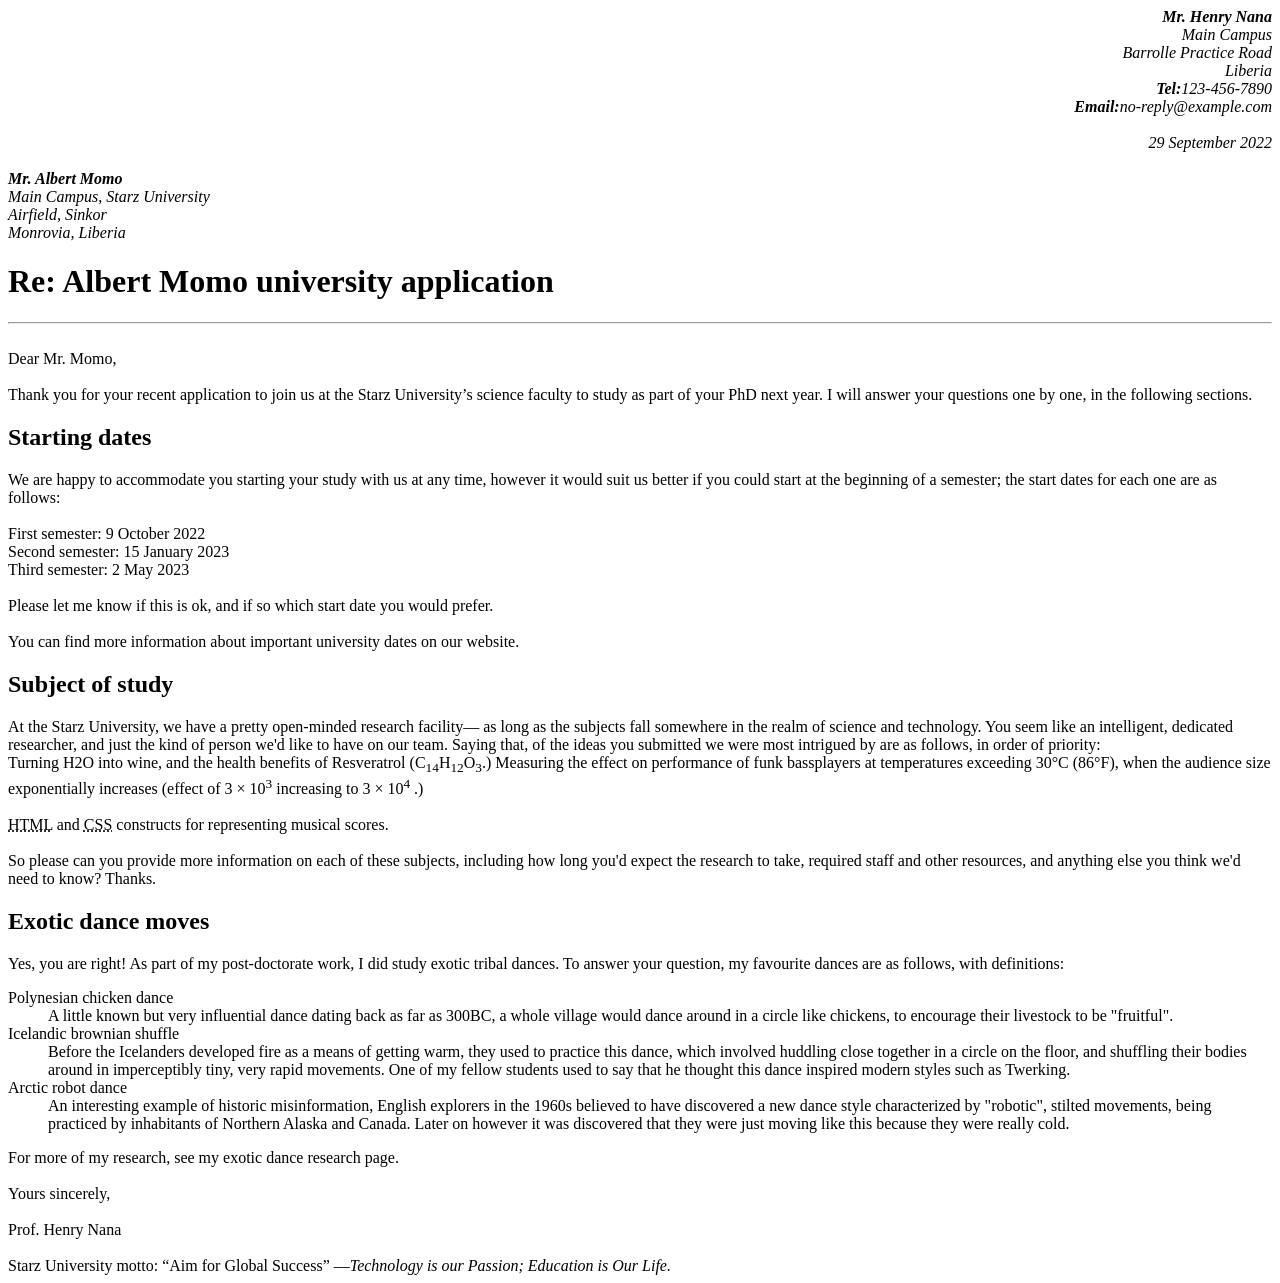
<file: index.html>
<!DOCTYPE html>
<html lang="en">

<head>
  <meta charset="UTF-8">
  <meta name="keyword" content="HTML">
  <meta name="description" content="ART" >
  <meta name="author" content="George Kamma">
  <title>My letter sample in HTML</title>
</head>

<body>
  <!--The HTML coding is great, I want to work hard to be a good a developer--> 
  <address style="text-align:right;"><b>Mr. Henry Nana</b>
  <br>Main Campus 
  <br>Barrolle Practice Road <br>Liberia <br>
  <b>Tel:</b>123-456-7890 <br><b>Email:</b>no-reply@example.com <br><br>
  29 September 2022 <br> <br>
  </address>
<address>
  <b>Mr. Albert Momo</b><br>
Main Campus, Starz University <br>
Airfield, Sinkor<br>
Monrovia, Liberia <br>
</address>  
<h1>Re: Albert Momo university application</h1><hr><br>
Dear Mr. Momo,<br><br>
Thank you for your recent application to join us at the Starz University’s science faculty to study 

as part of your PhD next year. I will answer your questions one by one, in the following sections.
<h2>Starting dates</h2>
We are happy to accommodate you starting your study with us at any time, however it would suit 

us better if you could start at the beginning of a semester; 
the start dates for each one are as follows: <br><br>
First semester: 9 October 2022 <br>
Second semester: 15 January 2023 <br>
Third semester: 2 May 2023 <br><br>
Please let me know if this is ok, and if so which start date you would prefer.<br><br>
You can find more information about important university dates on our website.
<h2>Subject of study</h2>
At the Starz University, we have a pretty open-minded research facility&horbar; as long as the subjects 

fall somewhere in the realm of science and technology. You seem like an intelligent, dedicated 

researcher, and just the kind of person we'd like to have on our team. Saying that, of the ideas 
you submitted we were most intrigued by are as follows, in order of priority: <br>
Turning H2O into wine, and the health benefits of Resveratrol (C<sub>14</sub>H<sub>12</sub>O<sub>3</sub>.)

Measuring the effect on performance of funk bassplayers at temperatures exceeding 30&deg;C (86&deg;F), 

when the audience size exponentially increases (effect of 3 &times; 10<sup>3</sup>
increasing to 3 &times; 10<sup>4</sup>
.)<br><br>
<abbr title="Hyper Text Markup Language">HTML</abbr> and <abbr title="Cascading Style Sheet" >CSS</abbr> constructs for representing musical scores.<br><br>
So please can you provide more information on each of these subjects, including how long you'd 
expect the research to take, required staff and other resources, and anything else you think we'd need to know? Thanks.
<h2>Exotic dance moves</h2>
Yes, you are right! As part of my post-doctorate work, I did study exotic tribal dances. 
To answer your question, my favourite dances are as follows, with definitions:
<dl>
  <dt>Polynesian chicken dance</dt>
  <dd>A little known but very influential dance dating back as far as 300BC, a whole village 
would dance around in a circle like chickens, to encourage their livestock to be "fruitful".</dd>
<dt>Icelandic brownian shuffle</dt>
<dd>Before the Icelanders developed fire as a means of getting warm, they used to practice 
this dance, which involved huddling close together in a circle on the floor, and shuffling 
their bodies around in imperceptibly tiny, very rapid movements. One of my fellow 
students used to say that he thought this dance inspired modern styles such as Twerking.</dd>
<dt>Arctic robot dance</dt>
<dd>An interesting example of historic misinformation, English explorers in the 1960s 
believed to have discovered a new dance style characterized by "robotic", stilted 
movements, being practiced by inhabitants of Northern Alaska and Canada. Later on 
however it was discovered that they were just moving like this because they were really 
cold.</dd>
</dl>
For more of my research, see my exotic dance research page.<br><br>
Yours sincerely,<br><br>
Prof. Henry Nana <br><br>
Starz University motto: <q>Aim for Global Success</q> &horbar;<i>Technology is our Passion; Education is Our Life.</i>

</body>

</html>
</file>
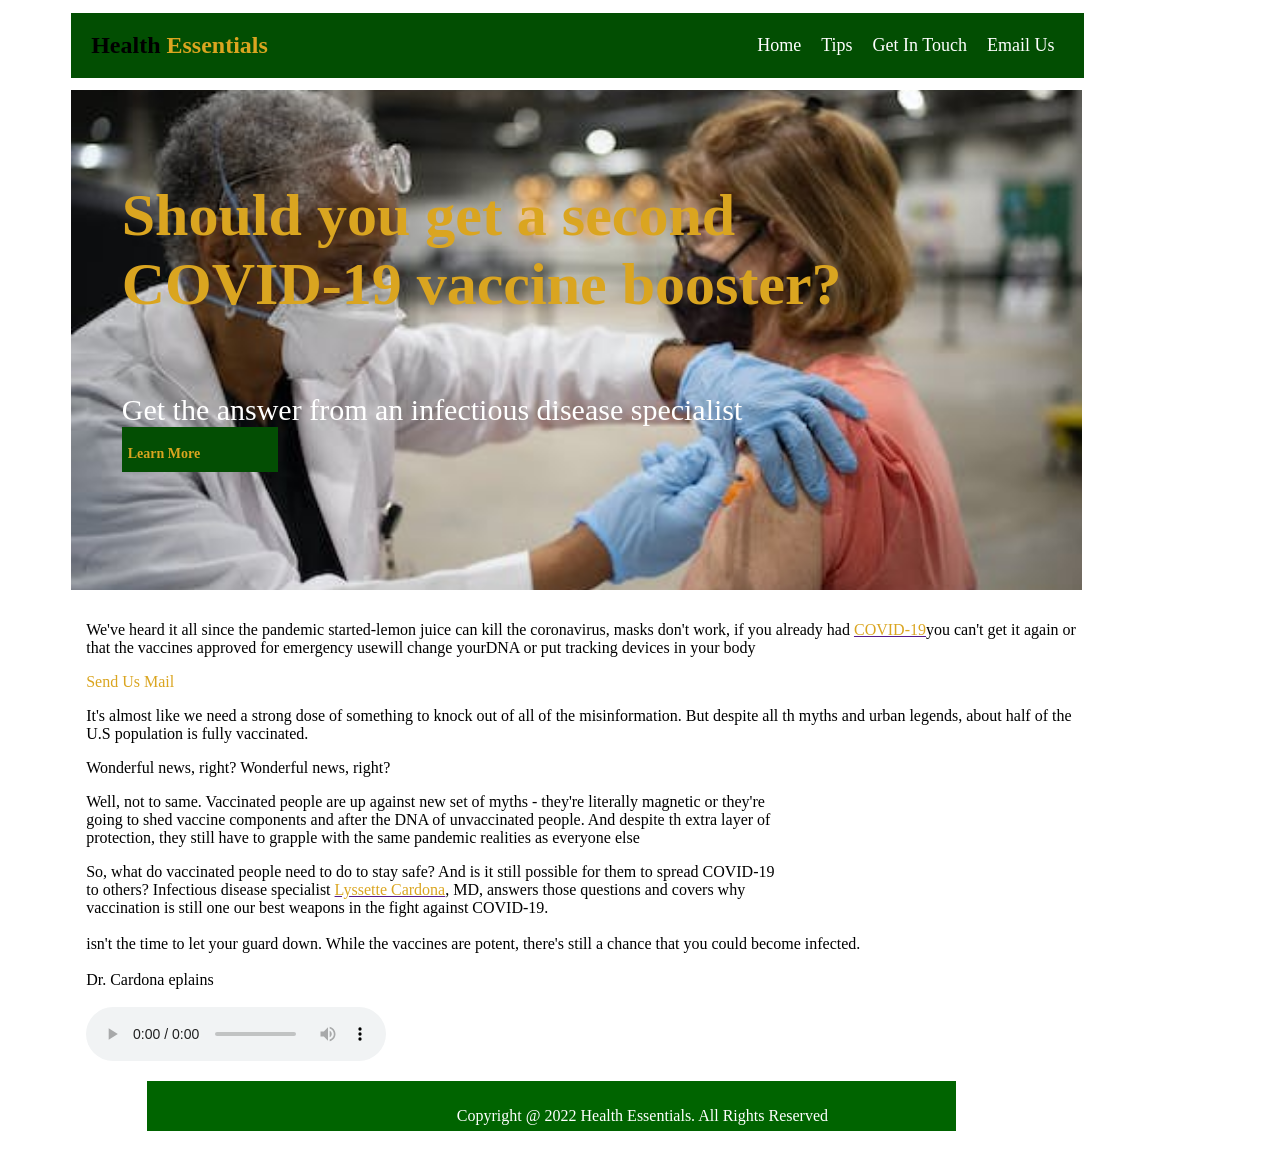
<file: FP/index.html>
<!DOCTYPE html>
<html>

<head>
  <meta charset="UTF-8">
  <meta name="viewport" content="width=device-width, initial-scale=1">
  <meta http-equiv="X-UA-Compatible" content="IE=7">
   <title>COVID-19 vaccine</title>
  <link rel="stylesheet" href="style.css">
</head>

<body>
<div class="menu_bar" style="background-color:rgb(2, 78, 2); padding: 20px; margin: 1% 5%; height: 25px; font-family:  font-family: 'Times New Roman', Times, serif;">
  <h2>Health <span style="color:goldenrod;">Essentials</span></h2>
  
 <div style="color:white;">
   <ul>
    <li><a href="#">Home</a></li>
    <li><a href="tips.html">Tips</a></li>
    <li><a href="#">Get In Touch</a></li>
    <li><a href="mailto:kammageorge45@gmail.com">Email Us</a></li>
</ul>
 </div> 
  </div>

<div class="section_top">
  <div class="content">
    <h1><span style="color:goldenrod; font-family:  font-family: 'Times New Roman', Times, serif;">Should you get a second <br>COVID-19 vaccine booster?</span></h1><br>
<span style="color:white; font-family:  font-family: 'Times New Roman', Times, serif;">Get the answer from an infectious disease specialist</span>
<a href="#"><p><strong>Learn More</strong></p></a>
  </div>
</div>


<div style="width: 80%; margin: 0 5%; margin-right: 0 5%; padding:15px; font-family: font-family: 'Times New Roman', Times, serif;">
<p>We've heard it all since the pandemic started-lemon juice can kill the coronavirus, masks don't work, if you already had <a href=""><span style="color:goldenrod;">COVID-19</span></a>you can't get it again or that the vaccines approved for emergency usewill change yourDNA or put tracking devices in your body</p>

<p><span style="color:goldenrod;">Send Us Mail</span></p>

<p>It's almost like we need a strong dose of something to knock out of all of the misinformation. But despite all th myths and urban legends, about half of the U.S population is fully vaccinated. </p>

<embed src="https://www.youtube.com/embed/WpfOC2oWPAA" title="What To Do If I Have Covid 19? Treatment and Recovery at Home" frameborder="0" allow="accelerometer; autoplay; " type="" style="float: right; margin-left: 10px; margin-bottom:5px;"/>

<p>Wonderful news, right? Wonderful news, right?</p>

<p>Well, not to same. Vaccinated people are up against new set of myths - they're literally magnetic or they're going to shed vaccine components and after the DNA of unvaccinated people. And despite th extra layer of protection, they still have to grapple with the same pandemic realities as everyone else</p>


<p>So, what do vaccinated people need to do to stay safe? And is it still possible for them to spread COVID-19 to others? Infectious disease specialist <a href=""><span style="color:goldenrod;">Lyssette Cardona</span></a>, MD, answers those questions  and covers why vaccination is still one our best weapons in the fight against COVID-19.<br><br>

isn't the time to let your guard down. While the vaccines are potent, there's still a chance that you could become infected.<br><br>

Dr. Cardona eplains <br><br>
<audio controls src="Media/Covid19.mp3">Covid19</audio>
</p
</div>

    <div style="background-color:darkgreen; width:78%; padding: 10px; margin: 1% 6% 1%; height: 30px; border-radius:none;">
       <p> <span style="color:white; margin-left: 300px;">
        Copyright @ 2022 Health Essentials. All Rights Reserved
      </span></p>
      </div>
      


</body>

</html>
</file>
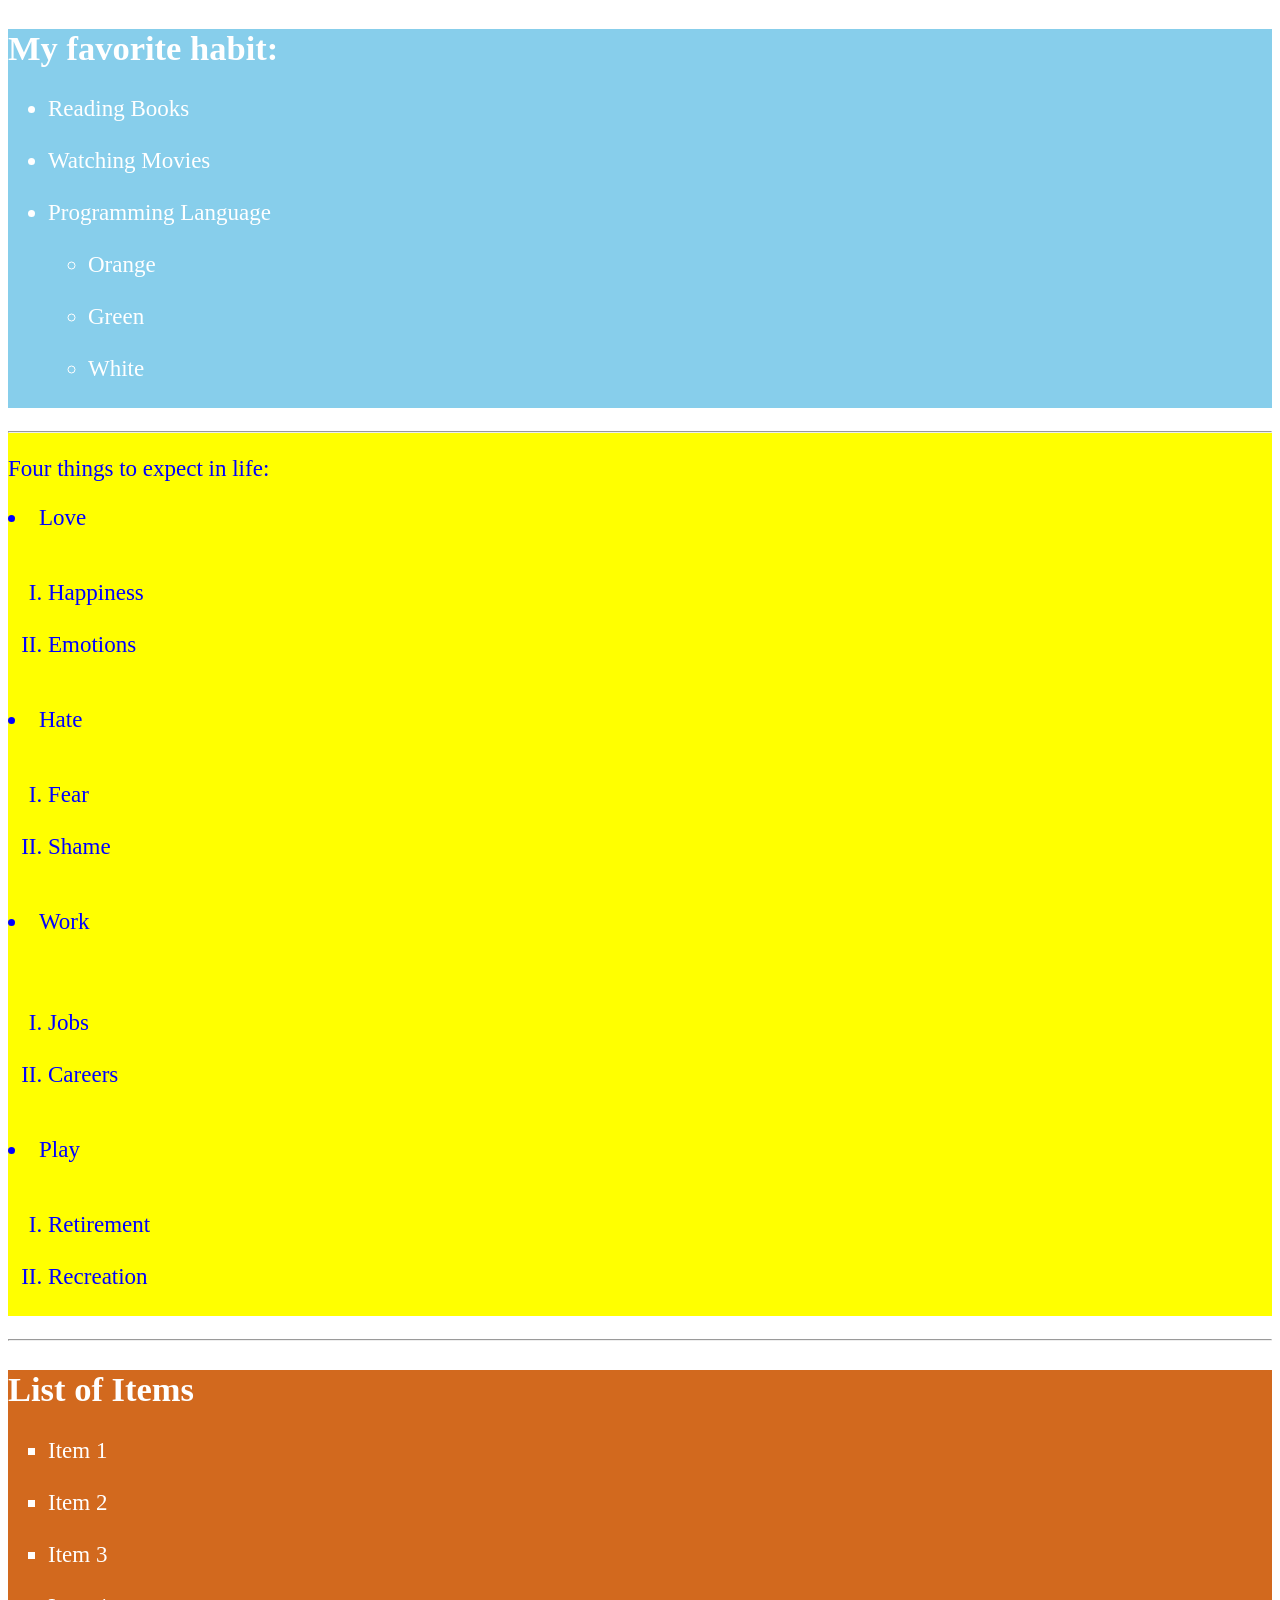
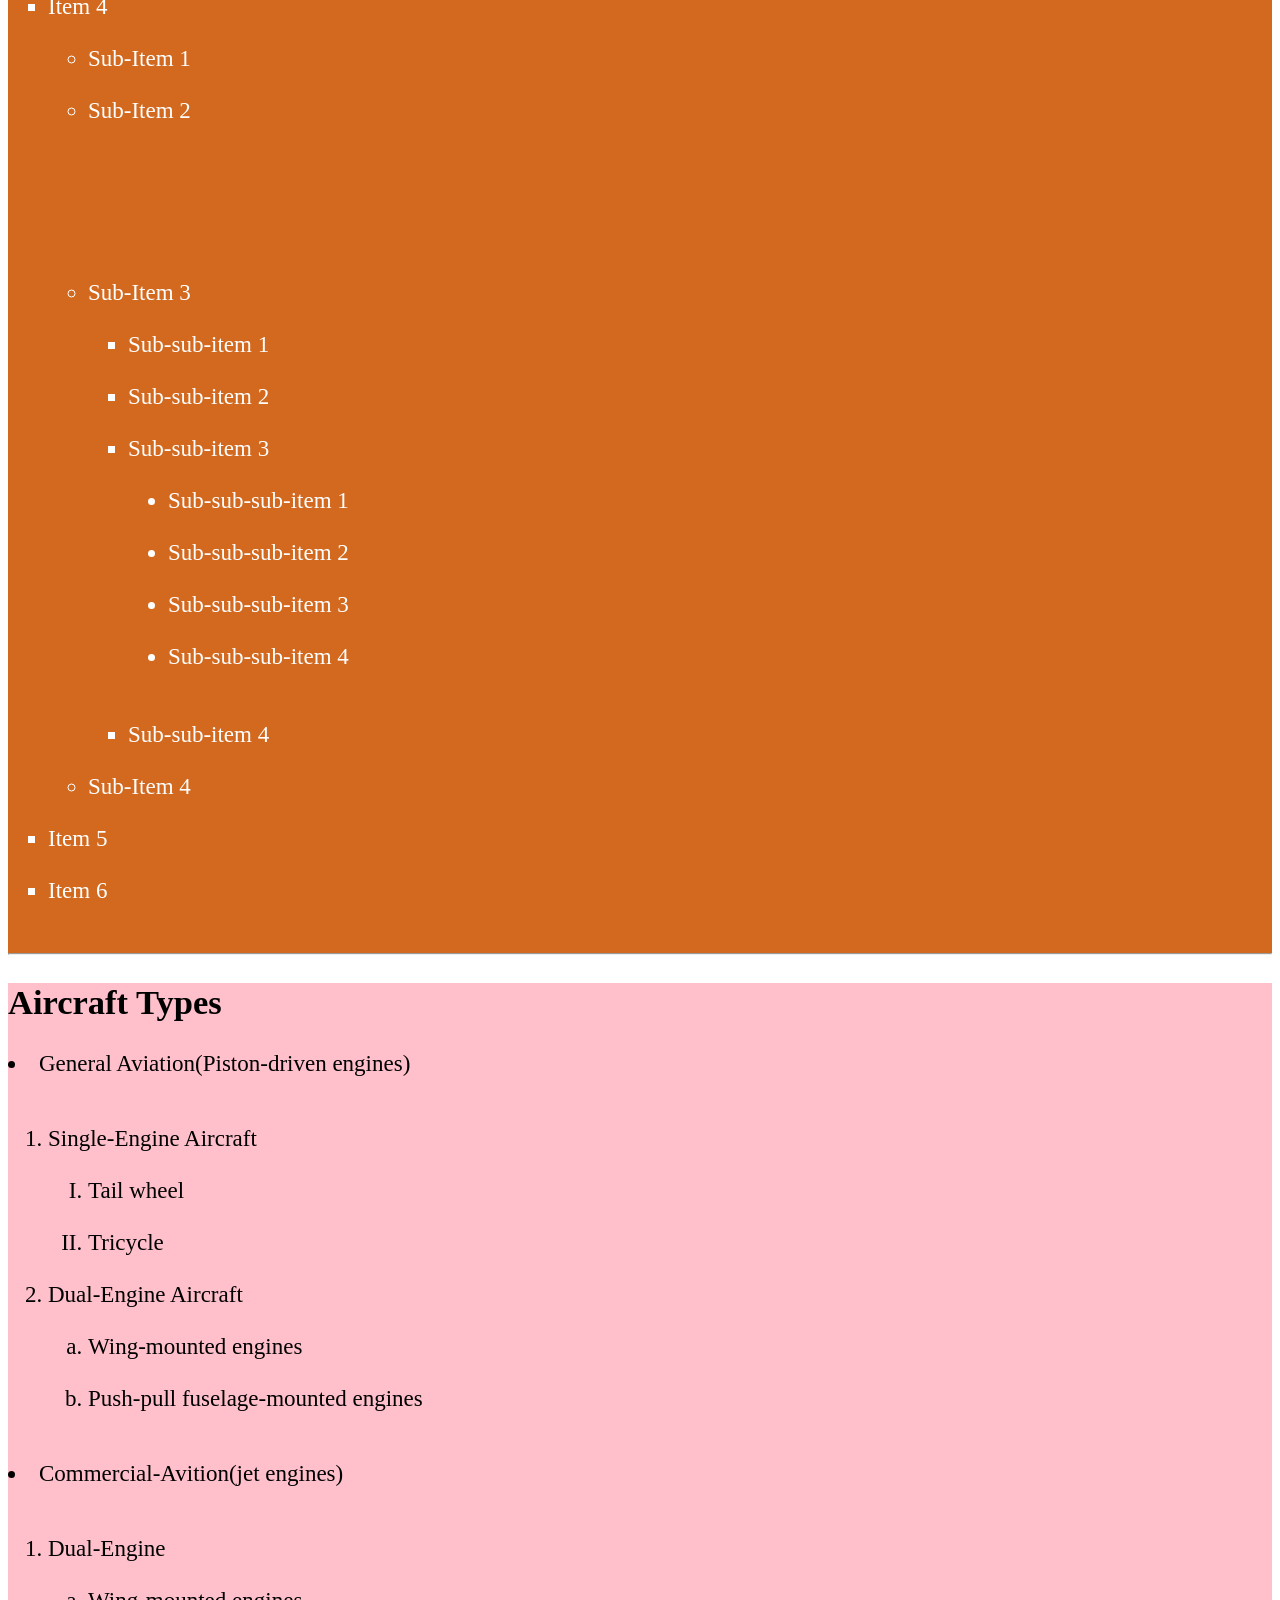
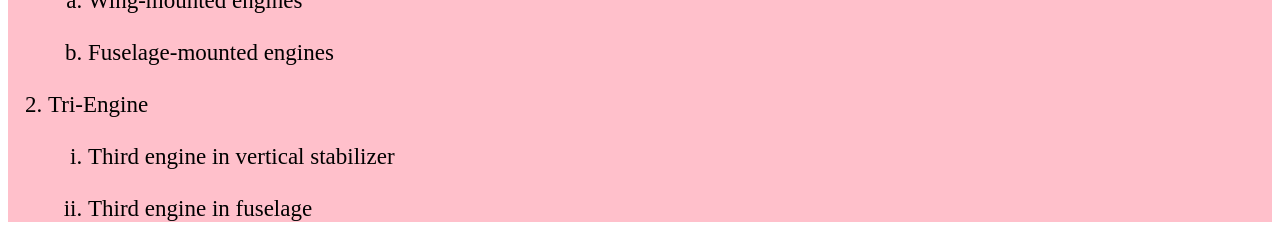
<file: pspp.html>
<!DOCTYPE html>
<html lang="en">
  <!---This is my secomd take home work of Art277-->
<head>
  <meta charset="UTF-8">
  <meta http-equiv="X-UA-Compatible" content="text/html;chrset=UTF-8">
  <meta name="author" content="Georgr Kamma">
  <title> Assignment II</title>
</head>
<body>
  <!---My goal is to be liberia best developer-->
<div style="background-color:skyblue; color: white; font-size: 23px; padding: 19ptx; margin: 0;">
  <h2>My favorite habit:</h2>
  <ul>
    <li>Reading Books</li><br>
    <li>Watching Movies</li><br>
    <li>Programming Language

      <ul>
        <br><li>Orange</li><br>
        <li>Green</li><br>
        <li>White</li><br>
    </li>
  </ul>
</div>
<div style="background-color:yellow; color: blue; font-size: 23px; padding: 19ptx; margin: 0;">
  <hr>
  <p>Four things to expect in life:</p>
  
    <li>Love
      <ol type="I">
        <br><li>Happiness</li><br>
        <li>Emotions</li><br>
      </ol>
    </li>
    <li>Hate
      <br><ol type="I">
      <br><li>Fear</li><br>
      <li>Shame</li><br>
    </ol>
    </li>
    <li>Work
      <ol type="I">
        <br><br><li>Jobs</li><br>
        <li>Careers</li><br>
    </ol>
    <li>Play
      <ol type="I">
        <br><li>Retirement</li><br>
        <li>Recreation</li><br>
      </ol>
    </div>
    </li><hr>
    <div style="background-color:chocolate; color: white; font-size: 23px; padding: 19ptx; margin: 0;">
  <h2>List of Items</h2>
    <ul type="square">
      <li>Item 1</li><br>
      <li>Item 2</li><br>
      <li>Item 3</li><br>
      <li>Item 4
        <ul type="circle">
          <br><li>Sub-Item 1</li><br>
          <li>Sub-Item 2</li><br>

          <br><br><br><br><br>

          <li>Sub-Item 3
            <ul>
              <br><li>Sub-sub-item 1</li><br>
              <li>Sub-sub-item 2</li><br>
              <li>Sub-sub-item 3
                
                <ul type="disc">

                  <br>
                  <li>
                    Sub-sub-sub-item 1
                  </li><br>
                  <li>
                    Sub-sub-sub-item 2
                  </li><br>
                  <li>
                    Sub-sub-sub-item 3
                  </li><br>
                  <li>
                    Sub-sub-sub-item 4
                  </li><br>
                </ul>
              </li><br>

              <li>Sub-sub-item 4</li><br>
            </ul>
          </li>

          <li>Sub-Item 4</li><br>
        </ul>
      </li>


      <li>Item 5</li><br>
      <li>Item 6</li><br>
    </ul>
    <hr>
  </div>
  <div  style="background-color:pink; color: black; font-size: 23px; padding: 19ptx; margin: 0x;">
  <h2>Aircraft Types</h2>
  <li>
    General Aviation(Piston-driven engines)

    <ol>
   <br><li>
    Single-Engine Aircraft

    <ol type="I">
      <br><li>Tail wheel</li><br>
      <li>Tricycle</li>
    </ol>
   </li><br>
   <li>
    Dual-Engine Aircraft
    <ol type="a">
      <br><li>Wing-mounted engines</li><br>
      <li>
        Push-pull fuselage-mounted engines

      </li>
    </ol>
   </li><br>
    </ol>
  </li>
  <li>
    Commercial-Avition(jet engines)
    <ol>
      <br><li>
        Dual-Engine
        <ol type="a">
          <br><li>
            Wing-mounted engines
          </li><br>
          <li>
            Fuselage-mounted engines
          </li><br>
        </ol>
      </li>

      <li>
        Tri-Engine
       <ol type="i">
          <br><li>
            Third engine in vertical stabilizer
          </li><br>
          <li>Third engine in fuselage</li>
      </ol>
      </li>
    </ol>
  </li></div>
  <!---We the Art277 boys are getting there-->
</body>
</html>
</file>
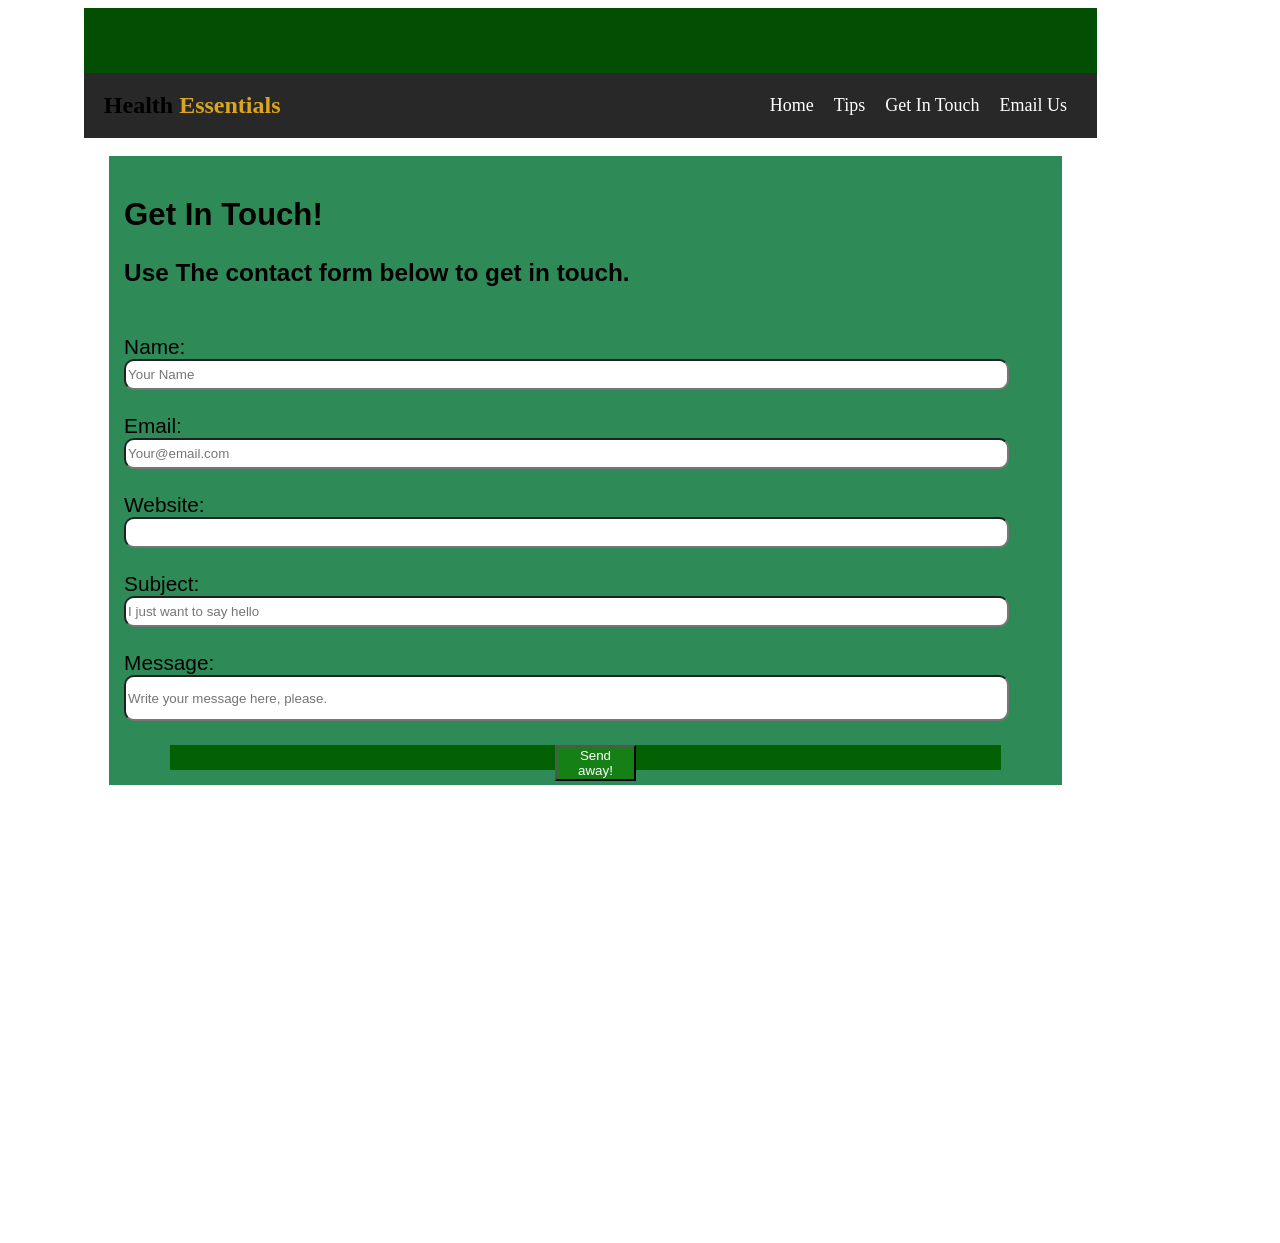
<file: FP/Get In Touch.html>
<!DOCTYPE html>
<html>

<head>
  <meta charset="UTF-8">
  <meta name="viewport" content="width=device-width, initial-scale=1">
  <title>Get In touch</title>
  <link rel="stylesheet" href="style.css">
</head>

<body>
<div class="menu_bar" style="background-color:rgb(2, 78, 2); padding: 20px; margin: 0% 6%; height: 25px;">
</div>
  <div class="menu_bar" style="background-color:rgb(41, 40, 40); padding: 20px; margin: 0% 6%; height: 25px;">
 <h2>Health <span style="color:goldenrod;">Essentials</span></h2>

 <div style="color:white;">
   <ul>
     <li><a href="index.html">Home</a></li>
     <li><a href="tips.html">Tips</a></li>
     <li><a href="Get In Touch.html">Get In Touch</a></li>
     <li><a href="mailto:kammageorge45@gmail.com">Email Us</a></li>
   </ul>
 </div></div><br>
 
<div style="width: 73%; margin: 0 8%; margin-right: 0 5%; padding:15px; background-color: seagreen;  font-family: Verdana, Geneva, Tahoma, sans-serif; font-size: 1.3em;">
  

<h2>Get In Touch!</h2>
<h3>Use The contact form below to get in touch.</h3><br>

<form action="" method="get">
   
  <label for="fullname">Name:</label><br>
  <input type="text" name="fullname" id="fullname" placeholder="Your Name" style=" width:95%; height:25px;  border-radius: 10px;"><br><br>
  
  <label for="email">Email:</label><br>
  <input type="email" name="email" id="email" placeholder="Your@email.com" style=" width:95%; height:25px; border-radius: 10px;"><br><br>
  
  <label for="website">Website:</label><br>
  <input type="website" name="website" id="website" style=" width:95%; height:25px; border-radius: 10px;"><br><br>
  
  <label for="subject">Subject:</label><br>
  <input type="subject" name="subject" id="subject" placeholder="I just want to say hello" style=" width:95%; height:25px;  border-radius: 10px;"><br><br>
  
  <label for="message">Message:</label><br>
  <input type="message" name="message" id="message" placeholder="Write your message here, please." style=" width:95%; height:40px; border-radius: 10px;"><br><br>
  
 <div style="background-color: rgb(3, 97, 3); padding-left: 20px; margin: 0% 5%; height: 25px">
  <a href=""><button type="submit" style="margin:0% 45%; color: white; background: rgb(21, 128, 21)" >Send away!</button></a>
</div>


</div>
<div class="map">
<iframe src="https://www.google.com/maps/embed?pb=!1m18!1m12!1m3!1d833.7102079350967!2d-10.763656795646176!3d6.2878420169831895!2m3!1f0!2f0!3f0!3m2!1i1024!2i768!4f13.1!3m3!1m2!1s0xf0a028455949b39%3A0xb30f5043f7f86e69!2sStarz%20College%20of%20Science%20and%20Technology!5e0!3m2!1sen!2s!4v1670281225913!5m2!1sen!2s" width="600" height="450" style="border:0;" allowfullscreen="" loading="lazy" referrerpolicy="no-referrer-when-downgrade"></iframe>
</div>
</form>























</body>

</html>
</file>
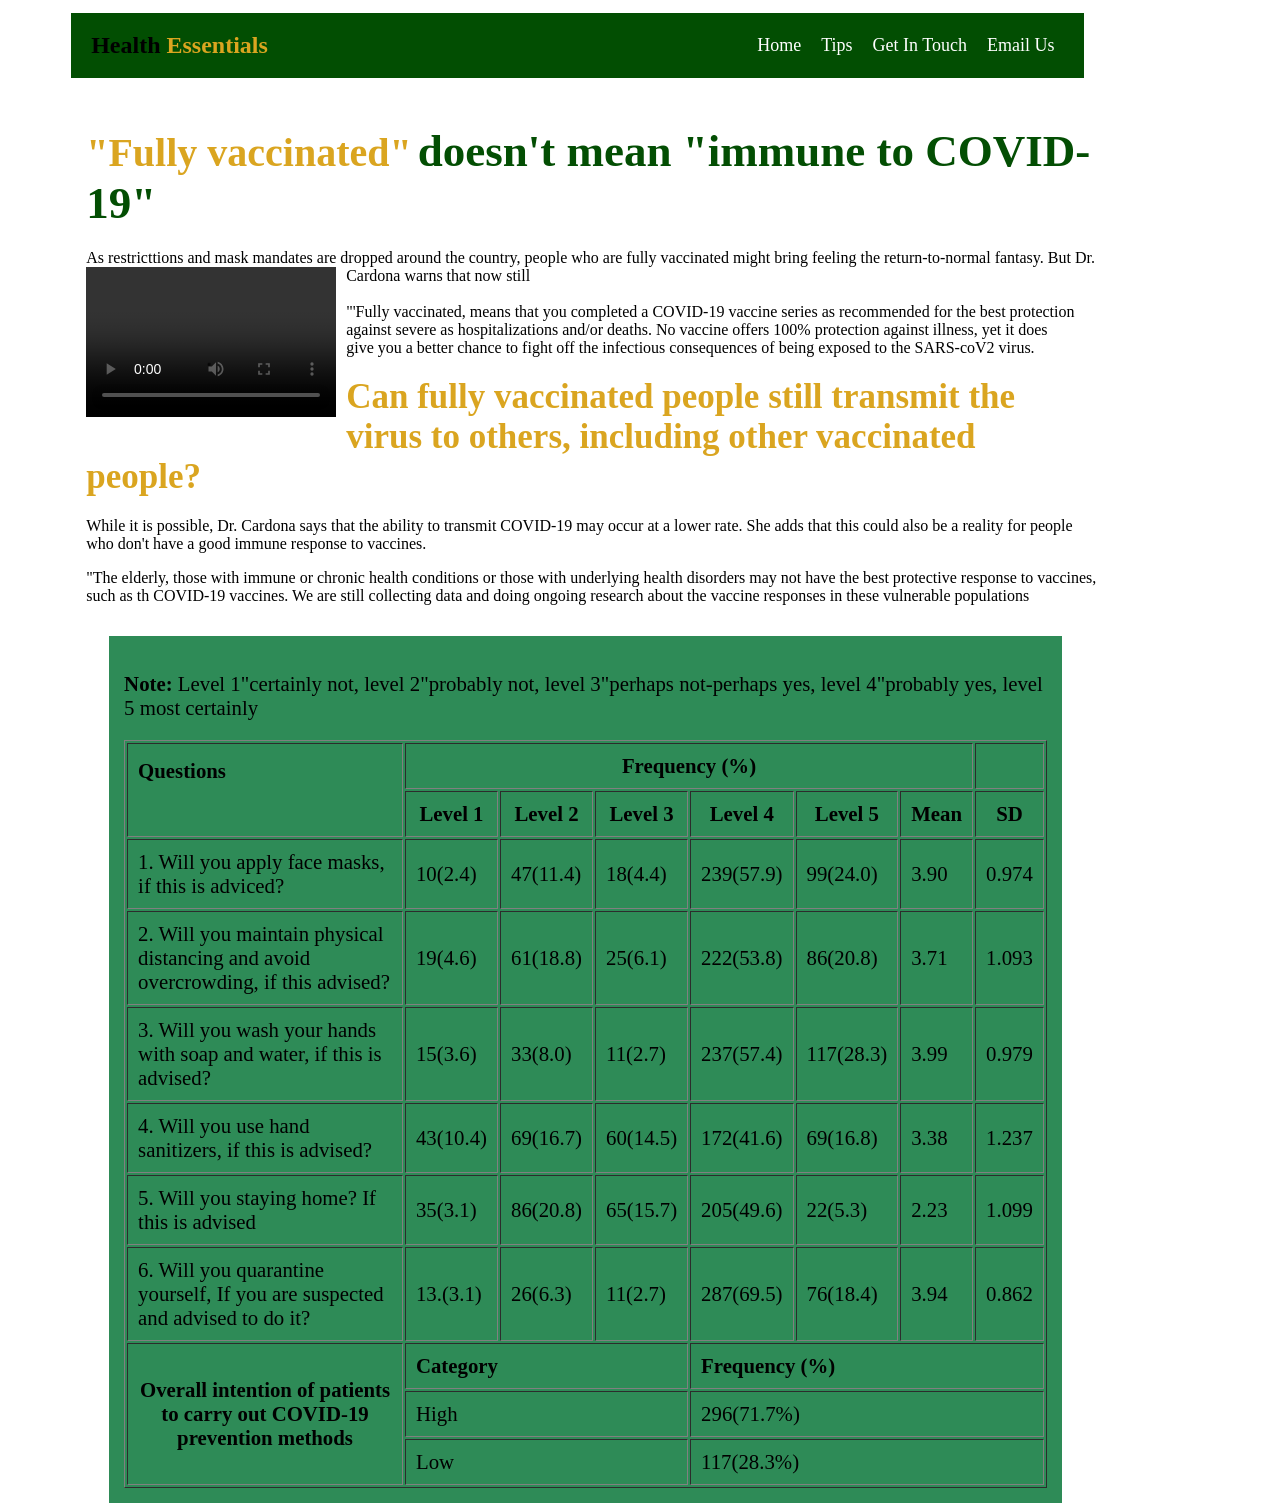
<file: FP/tips.html>
<!DOCTYPE html>
<html>
<head>
  <meta charset="UTF-8">
  <meta name="viewport" content="width=device-width, initial-scale=1">
  <link rel="stylesheet" href="style.css">
  <title>Tips</title>
</head>
<body>

<div class="menu_bar" style="background-color:rgb(2, 78, 2); padding: 20px; margin: 1% 5%; height: 25px; font-family:  font-family: 'Times New Roman', Times, serif">
  <h2>Health <span style="color:goldenrod;">Essentials</span></h2>

  <div style="color:white;">
    <ul>
      <li><a href="index.html">Home</a></li>
      <li><a href="tips.html">Tips</a></li>
      <li><a href="Get In Touch.html">Get In Touch</a></li>
      <li><a href="mailto:kammageorge45@gmail.com">Email Us</a></li>
    </ul>
  </div>
</div>


<div style="width:80%; margin: 0% 5%; margin-right: 0 5%; padding:15px; font-family:  font-family: 'Times New Roman', Times, serif;">
  <h2><span style="color: goldenrod; font-size: 40px;">"Fully vaccinated"</span> <span style="color:rgb(3, 78, 3); font-size: 45px;">doesn't mean "immune to COVID-19"</span></h2>
  
  <p>As restricttions and mask mandates are dropped around the country, people who are fully vaccinated might bring feeling the return-to-normal fantasy. But Dr. Cardona warns that now still
  <video controls src="Media/How the COVID-19 virus is transmitted.mp4" type="How the COVID-19 virus is transmitted.mp4" width="250px" height="150px" style="float: left; margin-right: 10px; margin-bottom:5px";/>
  </video><br><br>"'Fully vaccinated, means that you completed a COVID-19 vaccine series as recommended for the best protection against severe as hospitalizations and/or deaths. No vaccine offers 100% protection against illness, yet it does  <br> give you a better chance to  fight off the infectious consequences of being exposed to the SARS-coV2 virus.</p>
  <h2><span style="color: goldenrod; font-size: 35px;">Can fully vaccinated people still transmit the virus to others, including other vaccinated people?</span></h2>
  <p>While it is possible, Dr. Cardona says that the ability to transmit COVID-19 may occur at a lower rate. She adds that this could also be a reality for people who don't have a good immune response to vaccines.</p>
  <p>"The elderly, those with immune or chronic health conditions or those with underlying health disorders may not have the best protective response to vaccines, such as th COVID-19 vaccines. We are still collecting data and doing ongoing research about the vaccine responses in these vulnerable populations</p></div>
  
  
  <div style="width: 73%; margin: 0 8%; margin-right: 0 5%; padding:15px; background-color: seagreen;  font-family: 'Times New Roman', Times, serif; font-size: 1.3em;">
    
  
  <table border="1px" cellpadding="10" cellpadding="10">
  <tr>
    <th rowspan="2"><span style="float:left; margin:0% 0% 15%">Questions</span></th>
    <th colspan="6">Frequency (%)</th>
    <td></td>
  </tr>
   
   <tr>
   <th>Level 1</th>
   <th>Level 2</th>
   <th>Level 3</th>
   <th>Level 4</th>
   <th>Level 5</th>
   <th>Mean</th>
   <th>SD</th>
    </tr>
  
<tr>
     <td>1. Will you apply face masks, if this is adviced?</td>
     <td>10(2.4)</td>
     <td>47(11.4)</td>
     <td>18(4.4)</td>
     <td>239(57.9)</td>
     <td>99(24.0)</td>
     <td>3.90</td>
     <td>0.974</td>
   </tr>
  
  <tr>
    <td>2. Will you maintain physical distancing and avoid overcrowding, if this advised?</td>
    <td>19(4.6)</td>
    <td>61(18.8)</td>
    <td>25(6.1)</td>
    <td>222(53.8)</td>
    <td>86(20.8)</td>
    <td>3.71</td>
    <td>1.093</td>
  </tr>
  
  <tr>
    <td>3. Will you wash your hands with soap and water, if this is advised?</td>
    <td>15(3.6)</td>
    <td>33(8.0)</td>
    <td>11(2.7)</td>
    <td>237(57.4)</td>
    <td>117(28.3)</td>
    <td>3.99</td>
    <td>0.979</td>
  </tr>
  
  <tr>
    <td>4. Will you use hand sanitizers, if this is advised?</td>
    <td>43(10.4)</td>
    <td>69(16.7)</td>
    <td>60(14.5)</td>
    <td>172(41.6)</td>
    <td>69(16.8)</td>
    <td>3.38</td>
    <td>1.237</td>
  </tr>
  
  <tr>
    <td>5. Will you staying home? If this is advised</td>
    <td>35(3.1)</td>
    <td>86(20.8)</td>
    <td>65(15.7)</td>
    <td>205(49.6)</td>
    <td>22(5.3)</td>
    <td>2.23</td>
    <td>1.099</td>
  </tr>

<tr>
  <td>6. Will you quarantine yourself, If you are suspected and advised to do it?</td>
  <td>13.(3.1)</td>
  <td>26(6.3)</td>
  <td>11(2.7)</td>
  <td>287(69.5)</td>
  <td>76(18.4)</td>
  <td>3.94</td>
  <td>0.862</td>
</tr>

<tr>
  <th rowspan="3">Overall intention of patients to carry out COVID-19 prevention methods</th>
  <th colspan="3"><span style="float:left; margin:0% 0%;">Category</span></th>
  <th colspan="4"><span style="float:left; margin:0% 0%;">Frequency (%)</span></th>
</tr>

<tr>
  <td colspan="3">High</td>
  <td colspan="4">296(71.7%)</td>
</tr>

<tr>
  
  <td colspan="3">Low</td>
  <td colspan="4">117(28.3%)</td>
</tr>





<p><strong>Note:</strong> Level 1"certainly not, level 2"probably not, level 3"perhaps not-perhaps yes, level 4"probably yes, level 5 most certainly</p>

</table>
  </div>
  
  
  
  










































</body>
</html>
</file>
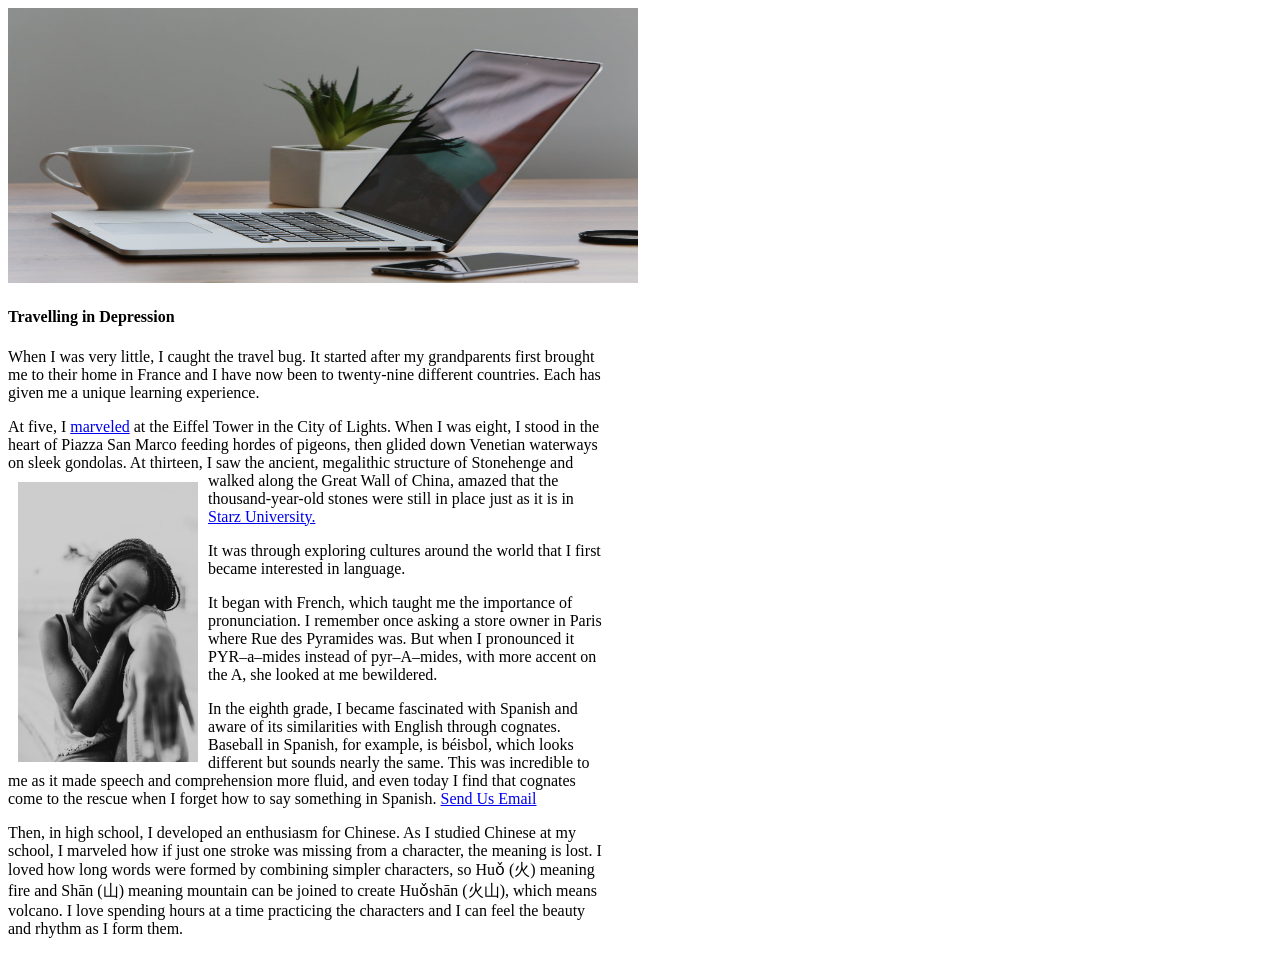
<file: pla/gk.html>
<!DOCTYPE html>
<html lang="en">
<head>
  <meta charset="UTF-8">
  <meta http-equiv="content-Type" content="text/html;charset=UTF-8">
  <meta name="author" content="George Kamma">
  <title>Assignment III</title>
  
</head>
<body>
  <!--The first image of my document-->
  <img src="map.jpeg" alt="laptop on the table" width="630px" height="275pxpx">

   <h4> Travelling in Depression</h4>

   <p>
     When I was very little, I caught the travel bug. It started after my grandparents first brought <br>
     me to their home in France and I have now been to twenty-nine different countries. Each has <br>
     given me a unique learning experience.
   </p>
    
   <p>
      At five, I  <a href="http://www.google.com" target="_blank" class="marveled" title="The  world Research center">marveled</a>  at the Eiffel Tower in the City of Lights. When I was eight, I stood   in the <br>
      heart of Piazza San Marco feeding hordes of pigeons, then glided down Venetian waterways <br>
      on sleek gondolas. At thirteen, I saw the ancient, megalithic structure of Stonehenge and <br>
    <a href="http://www.Jw.org"  target="_blank" title="God's Kingdom">
     <img src="girl.jpeg" alt="A girl " width="180px" height="280px" style="float:left ;margin: 10px;margin-bottom: 8px;">
    </a>
      walked along the Great Wall of China, amazed that the <br>
      thousand-year-old stones were still in place just as it is in <br>

      <!--this links to the official website of starz university-->
      <a href="http://www.starzit.com/" target="_blank" title="Liberia finest University">Starz University.</a>   
   </p>
    
   <p>
      It was through exploring cultures around the world that I first <br>
      became interested in language.
   </p>
   <p>
     It began with French, which taught me the importance of <br>
     pronunciation. I remember once asking a store owner in Paris <br>
     where Rue des Pyramides was. But when I pronounced it <br>
     PYR–a–mides instead of pyr–A–mides, with more accent on <br>
     the A, she looked at me bewildered.
   </p>

   <p>
     In the eighth grade, I became fascinated with Spanish and <br>
     aware of its similarities with English through cognates. <br>
     Baseball in Spanish, for example, is béisbol, which looks  <br>
     different but sounds nearly the same. This was incredible to <br> 
     me as it made speech and comprehension more fluid, and even today I find that cognates <br>
     come to the rescue when I forget how to say something in Spanish. <a href="mailto:kammageorge45@gmail.com">Send Us Email</a> 
     
   </p>
     
   <p>
     Then, in high school, I developed an enthusiasm for Chinese. As I studied Chinese at my <br>
     school, I marveled how if just one stroke was missing from a character, the meaning is lost. I <br>

     loved how long words were formed by combining simpler characters, so Huǒ (火) meaning <br>
     fire and Shān (山) meaning mountain can be joined to create Huǒshān (火山), which means <br>
     volcano. I love spending hours at a time practicing the characters and I can feel the beauty <br>
     and rhythm as I form them.
   </p>
   <!--the end of my document-->
</body>
</html>
</file>
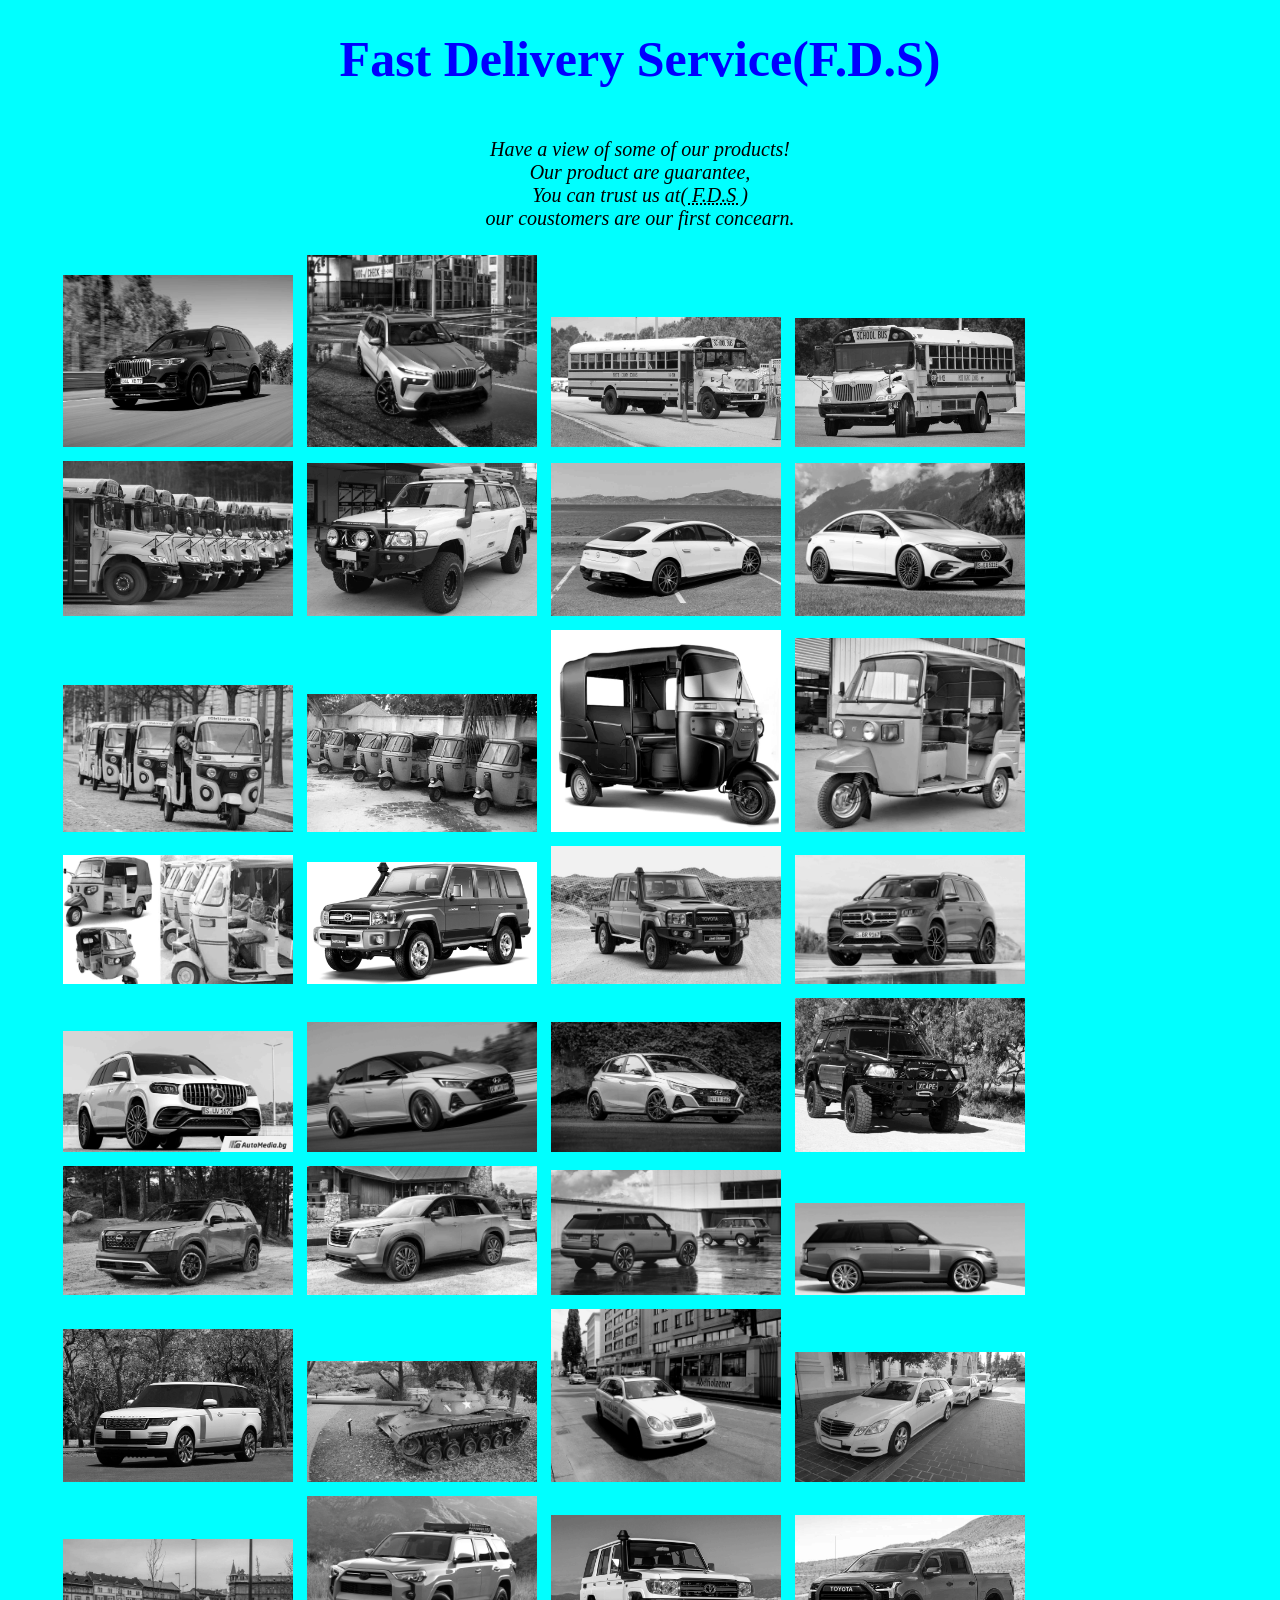
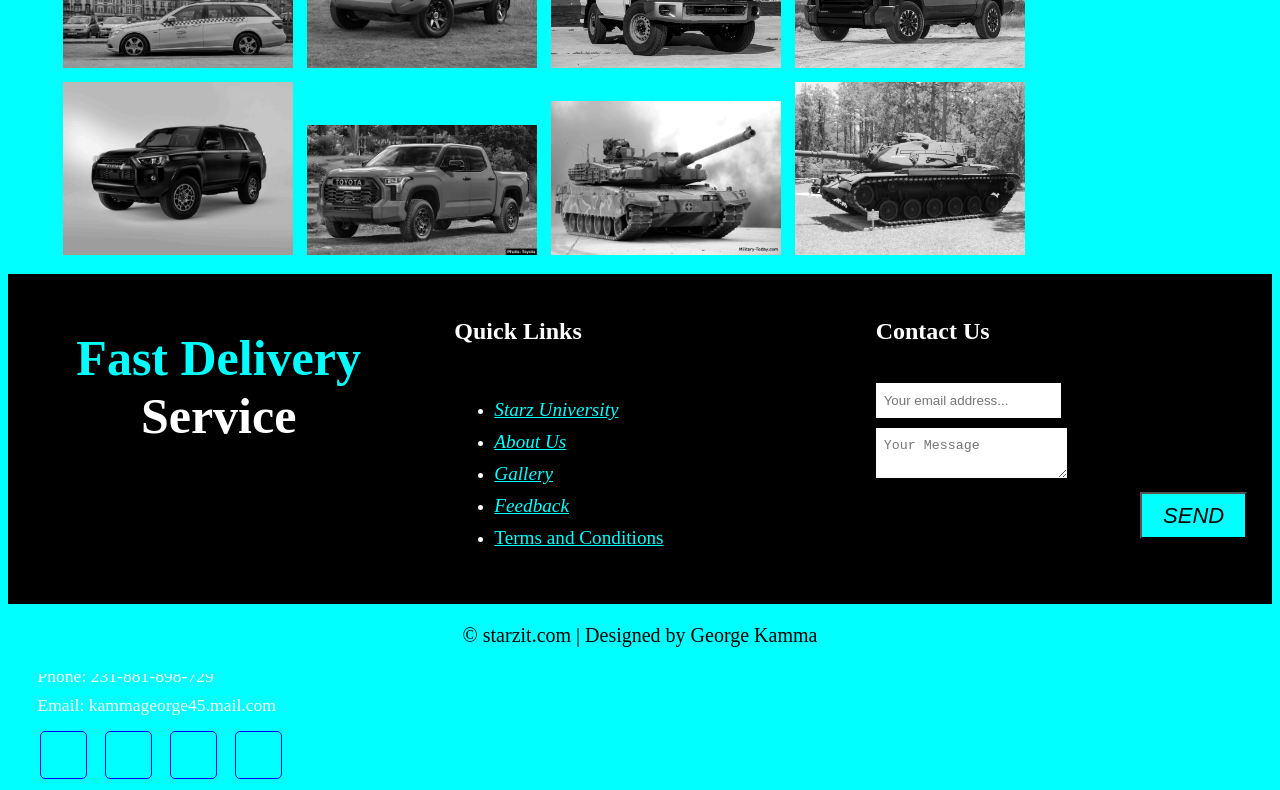
<file: Group 7 - Copy/New/Five.html>
<!DOCTYPE html>
<html lang="en">
<head>
  <meta charset="UTF-8">
  <meta http-equiv="X-UA-Compatible" content="IE=edge">
  <meta name="viewport" content="width=device-width, initial-scale=1.0">
  <title>Image Gallery</title>
  <!--styling begins from here-->
  <style>
    h1{
      text-align: center;
      color: blue;
      margin: 30px 0 50px;
      font-family: 'Gill Sans', 'Gill Sans MT';
      font-size: 50px;
    }
    .gallery{
      margin: 10px 50px;
      align-items: center;
    }
    .gallery img{
      width: 230px;
      padding: 5px;
      filter:grayscale(100%);
      
    }
    .gallery img:hover{
      filter: grayscale(0);
      transform:scale(1.1);
    }
    p{
       text-align: center; 
       margin: 50 0 40;
       font-family: Verdana;
       font-size: 20px;
       color:black;
    }
    body{
      background-color: aqua;
    }

    
    .footer{
    background: black;
    color:#fff;
    height: 400px;
    position: relative;
   }
   .footer .footer-content{
    height: 350px;
    display: flex;
   }
   .footer .footer-content .footer-section {
    flex: 1px;
    padding: 25px;
   }
   .footer .footer-content p{
    margin-top: 13px;
    
   }
   .footer .footer-content h1,
   .footer .footer-content h2{
      color:#fff;
   }
   .footer .footer-content .about h1 span{
      color: aqua;
   }
   .footer .footer-content .about .contact span{
    display: block;
    font-size: 1.1em;
    margin-bottom: 8px;
   }
   .footer .footer-content .about .socials a{
    border: 1px solid blue;
    width: 45px;
    height: 41px;
    padding-top: 5px;
    margin: 7px;
    text-align: center;
    display: inline-block;
    font-size: 1.3em;
    border-radius: 5px;
   }
   .footer .footer-content .about .socials a:hover{
    border: 1px solid white;
    color: white;
    transition: all .3s;
   }
   .footer .footer-content .links ul li a{
     display: block;
     margin-bottom: 10px;
     margin-right: 10px;
     color: aqua;
     font-size: 1.2em;
   }
   .footer .footer-content .links ul li a:hover{
    color: blue;
    margin-left: 15px;
    transition: all .3s;
   }
   .footer .footer-content .contact-input{
     background:white;
     color:black;
     margin-bottom: 10px;
     line-height: 15px;
     padding:10px 8px;
     border: none;
   }
   .footer .footer-content .contact-input:focus{
    background: aqua;
    font-size: 20px;
   }
   .footer .footer-content .contact-form .contact-btn{
    float: right;
   }
   .footer .footer-bottom{
    background: aqua;
    color: black;
    height: 50px;
    width: 100%;
    text-align: center;
    position: absolute;
    bottom: 0px;
    left: 0px;
    padding-top: 20px;
    font-size: 20px;
    
   }
   
   .btn-big{
    padding: .7rem 1.3rem;
    line-height: 1.3rem;
    background: aqua;
    font-size: 22px;
    font-style: italic;
   }
   .btn-big:hover{
    color: blue;
    transition: 1.5s;
   }
   
    
  </style>
  <!--styling ends here-->
</head>
<body>
  <!--the body begins from the h1-->
  <h1>Fast Delivery Service(F.D.S)</h1>

  <p>
   <i>Have a view of some of our products!<br>
     Our product are guarantee,<br>  You can trust us
    at<abbr title="Fast Delivery Service">( F.D.S )</abbr> 
    <br>our coustomers are our first concearn.</i>
  </p>
 
  
    <!--images as links-->
<div class="gallery">
 <a href="../Pics/x7.jpg"> <img src="../Pics/x7.jpg"></a>
 <a href="../Pics/BMW.jpg"> <img src="../Pics/BMW.jpg" ></a>
 <a href="../Pics/Bus (1).jpg"><img src="../Pics/Bus (1).jpg" ></a>
 <a href="../Pics/Bus (2).jpg"><img src="../Pics/Bus (2).jpg" ></a>
 <a href="../Pics/Bus 3.jpg"> <img src="../Pics/Bus 3.jpg" ></a>
 <a href="../Pics/GU.jpg"> <img src="../Pics/GU.jpg" ></a>
  <a href="./Pics/hyundai.jpg"><img src="../Pics/hyundai.jpg"></a>
  <a href="../Pics/hyundal1.jpg"><img src="../Pics/hyundal1.jpg"></a>
 <a href="../Pics/keke.jpg"> <img src="../Pics/keke.jpg"></a>
 <a href="../Pics/keke2.jpg"> <img src="../Pics/keke2.jpg"></a>
 <a href="../Pics/keke3.jpg"> <img src="../Pics/keke3.jpg"></a>
 <a href="../Pics/keke4.jpg"> <img src="../Pics/keke4.jpg"></a>
 <a href="../Pics/keke5.jpg"> <img src="../Pics/keke5.jpg"></a>
 <a href="../Pics/lan.jpg"> <img src="../Pics/lan.jpg"></a>
 <a href="../Pics/land cruiser.jpg"> <img src="../Pics/land cruiser.jpg"></a>
 <a href="../Pics/MB.jpg"><img src="../Pics/MB.jpg"></a> 
 <a href="../Pics/mBenz.jpg"> <img src="../Pics/mBenz.jpg"></a>
 <a href="../Pics/mercedes benz.jpg"><img src="../Pics/mercedes benz.jpg"></a> 
 <a href="../Pics/mercedes.jpg"> <img src="../Pics/mercedes.jpg"></a>
 <a href="../Pics/nissan.jpeg"> <img src="../Pics/nissan.jpeg"></a>
 <a href="../Pics/pathfinder.jpg"> <img src="../Pics/pathfinder.jpg"></a>
 <a href="../Pics/pathfinder1.jpg"> <img src="../Pics/pathfinder1.jpg"></a>
 <a href="../Pics/rage rover.jpg"> <img src="../Pics/rage rover.jpg"></a>
 <a href="../Pics/range.png"> <img src="../Pics/range.png"></a>
 <a href="../Pics/rover.jpg"> <img src="../Pics/rover.jpg"></a>
 <a href="../Pics/tank.jpg"><img src="../Pics/tank.jpg"></a> 
 <a href="../Pics/tax.jpg"> <img src="../Pics/tax.jpg"></a>
 <a href="../Pics/taxi.jpg"> <img src="../Pics/taxi.jpg"></a>
 <a href="../Pics/taxi1.jpg"> <img src="../Pics/taxi1.jpg" ></a>
 <a href="../Pics/Toyota patrol.jpg"> <img src="../Pics/Toyota patrol.jpg"></a>
 <a href="../Pics/toyota.jpg"> <img src="../Pics/toyota.jpg"></a>
 <a href="../Pics/toyota1.jpg"><img src="../Pics/toyota1.jpg"></a> 
 <a href="../Pics/toyota2.jpg"><img src="../Pics/toyota2.jpg"></a> 
 <a href="../Pics/toyota5.jpeg"> <img src="../Pics/toyota5.jpeg"></a>
 <a href="../Pics/war tank.jpg"> <img src="../Pics/war tank.jpg" ></a>
 <a href="../Pics/war.jpg"> <img src="../Pics/war.jpg"></a>
  
</div>
<!--links of images ends here-->


     <!--the footer section of my document begins from here-->
<div class="footer">
  <div class="footer-content">


   <div class="footer-section about">
     <h1 class="logo-text"><span> Fast Delivery</span> Service</h1>
     <p> 
       We are concearn with the delivering of our products at any location 
       Anyone who is intrested can meet us at our head  office ELWA JUNCION near the  falwaz building material store.
     </p>
     <br>
     <br>

     <div class="contact">
       <span>&nbsp;Phone: 231-881-898-729</span> 
       <span>&nbsp;Email: kammageorge45.mail.com</span>
     </div>
     <div class="socials">
       <a href="#"></a>
       <a href="#"></a>
       <a href="#"></a>
       <a href="#"></a>
     </div>
   </div>
   <div class="footer-section links">
     <h2>Quick Links</h2> 
     <br>
     <ul>
      <li><a href=""><i>Starz University</i></a></li> 
      <li><a href="/Two.html"><i>About Us</i></a></li>
      <li><a href="/New/Five.html"><i>Gallery</i></a></li>
      <li><a href="/Photos/record/Six.html"><i>Feedback</i></a></li>
      <li><a href=""><i></i>Terms and Conditions</a></li>
     </ul>
   </div>
   <div class="footer-section contact-form">
     <h2>Contact Us</h2>
     <br>
     <form action="four.html" method="post">
       <input type="email" name="email" class="text-input contact-input" placeholder="Your email address..."> 
       <br>
       <textarea name="Message" class="text-input contact-input" placeholder="Your Message"></textarea>
        <br>
       <button type="submit" class="btn btn-big contact-btn">SEND</button>
     </form>
   </div>
 </div>


 <div class="footer-bottom">
    &copy; starzit.com | Designed by George Kamma
 </div>
</div>
<!--ending of the footer-->

</body>
<!--html document ends here-->
</html>
</file>
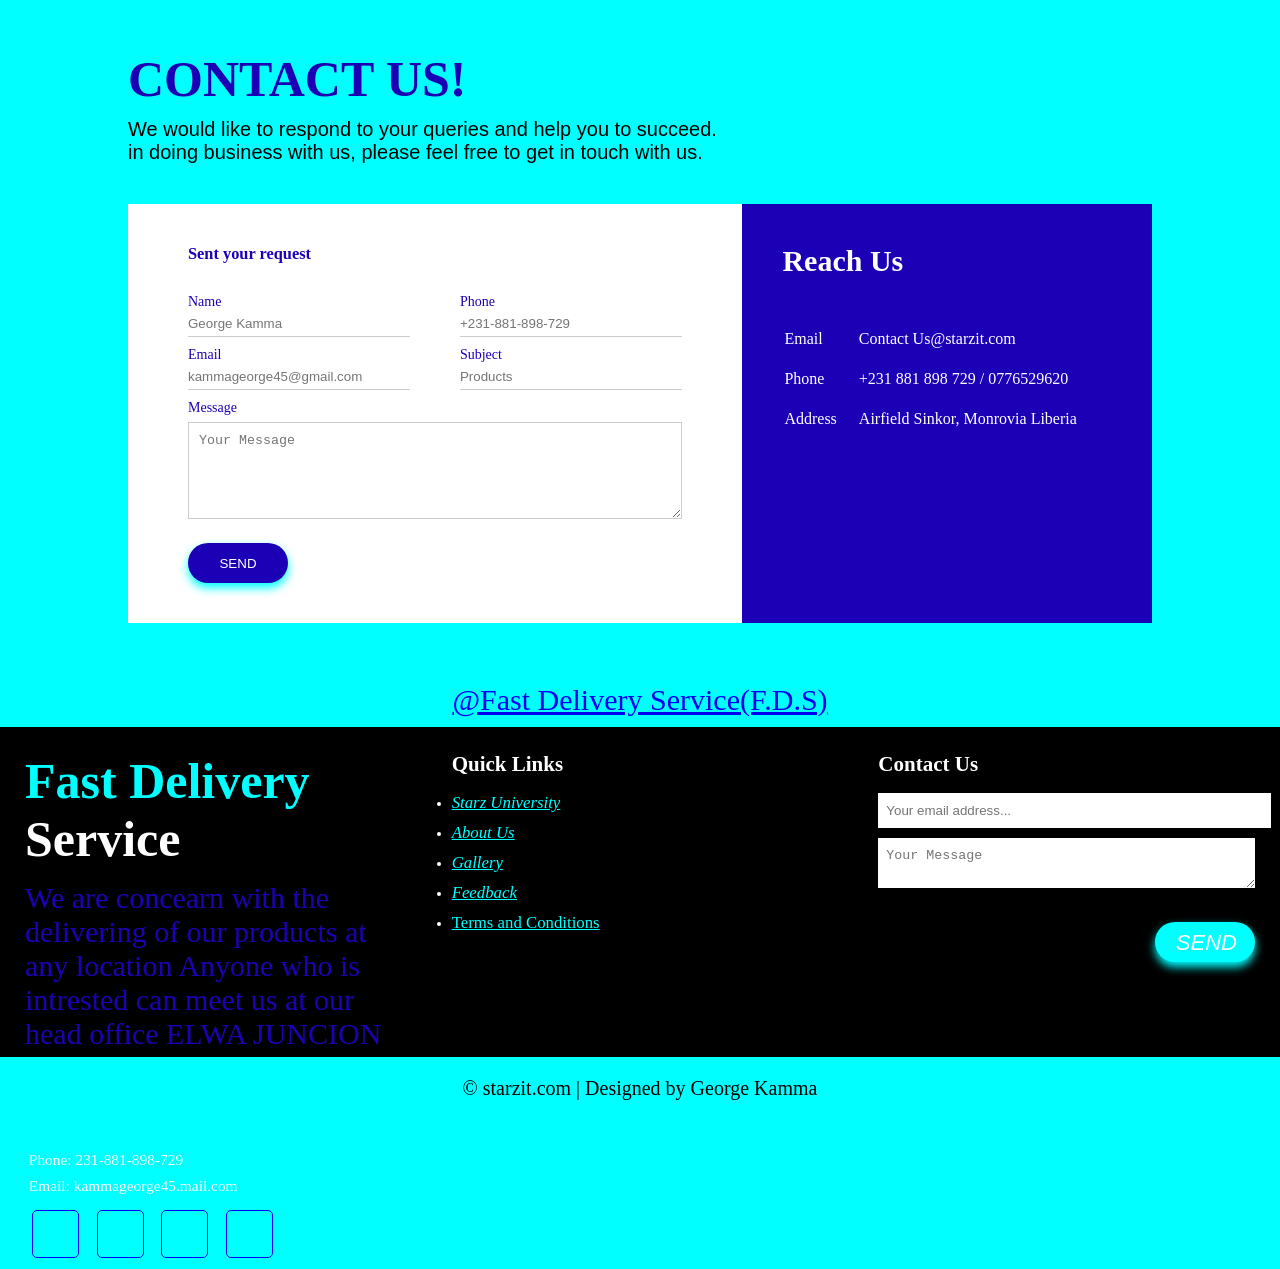
<file: Group 7 - Copy/New/Four.html>
<!DOCTYPE html>
<html lang="en">
<head>
  <meta charset="UTF-8">
  <meta http-equiv="X-UA-Compatible" content="IE=edge">
  <meta name="viewport" content="width=device-width, initial-scale=1.0">
  <title>Contact Us</title>
  <style>
     *{
      margin: 0;
      padding: 0;
     }
     body{
      background: aqua;
      font-size: 14px;
     }
     .container{
       width: 80%;
       margin: 50px auto;
     }
     .contact-box{
      background: #fff;
      display: flex;
     }
     .contact-left{
      flex-basis: 60%;
      padding: 40px 60px;
     }
     .contact-right{
      flex-basis: 40%;
      padding: 40px ;
      background: #1c00b5;
      color: #fff;
     }
     h1{
      margin-bottom: 10px;
      color: #1c00b5;
      font-size: 50px;
     }
     .container p{
      margin-bottom: 40px;
      font-family: sans-serif;
      font-size: 20px;
      color: black;
     }
     .input-row{
      display: flex;
      justify-content: space-between;
      margin-bottom: 10px;
     }
     .input-row .input-group{
        flex-basis: 45%;
     }
     input{
      width: 100%;
      border: none;
      border-bottom: 1px solid #ccc;
      outline: none;
      padding-bottom: 5px;
     }
     textarea{
      width: 100%;
      border: 1px solid #ccc;
      outline: none;
      padding: 10px;
      box-sizing: border-box;
     }
     label{
      margin-bottom: 6px;
      display: block;
      color: #1c00b5;
     }
     button{
      background: #1c00b5;
      width: 100px;
      border: none;
      color: #fff;
      height: 40px;
      border-radius: 39px;
      margin-top: 20px;
      box-shadow: 0px 5px 10px 0px aqua;
     }
     .contact-left h3{
      color: #1c00b5;
      font-weight: 600;
      margin-bottom: 30px;
     }
     .contact-right h3{
      font-weight: 600;
      margin-bottom: 30px;
      font-size: 30px;
     }
     tr td:first-child{
      padding-right: 20px;
     }
     tr td{
      padding-top: 20px;
      font-size: 16px;
     }
     .section{
      display: flex;
      justify-content: center;
      margin: 10px;
     }
     p{
      font-size: 30px;
      margin-top: 10px;
      color: #1c00b5;
     }


     .footer{
    background: black;
    color:#fff;
    height: 400px;
    position: relative;
   }
   .footer .footer-content{
    height: 350px;
    display: flex;
   }
   .footer .footer-content .footer-section {
    flex: 1px;
    padding: 25px;
   }
   .footer .footer-content p{
    margin-top: 13px;
    
   }
   .footer .footer-content h1,
   .footer .footer-content h2{
      color:#fff;
   }
   .footer .footer-content .about h1 span{
      color: aqua;
   }
   .footer .footer-content .about .contact span{
    display: block;
    font-size: 1.1em;
    margin-bottom: 8px;
   }
   .footer .footer-content .about .socials a{
    border: 1px solid blue;
    width: 45px;
    height: 41px;
    padding-top: 5px;
    margin: 7px;
    text-align: center;
    display: inline-block;
    font-size: 1.3em;
    border-radius: 5px;
   }
   .footer .footer-content .about .socials a:hover{
    border: 1px solid white;
    color: white;
    transition: all .3s;
   }
   .footer .footer-content .links ul li a{
     display: block;
     margin-bottom: 10px;
     margin-right: 10px;
     color: aqua;
     font-size: 1.2em;
   }
   .footer .footer-content .links ul li a:hover{
    color: blue;
    margin-left: 15px;
    transition: all .3s;
   }
   .footer .footer-content .contact-input{
     background:white;
     color:black;
     margin-bottom: 10px;
     line-height: 15px;
     padding:10px 8px;
     border: none;
   }
   .footer .footer-content .contact-input:focus{
    background: aqua;
    font-size: 20px;
   }
   .footer .footer-content .contact-form .contact-btn{
    float: right;
   }
   .footer .footer-bottom{
    background: aqua;
    color: black;
    height: 50px;
    width: 100%;
    text-align: center;
    position: absolute;
    bottom: 0px;
    left: 0px;
    padding-top: 20px;
    font-size: 20px;
    
   }
   
   .btn-big{
    padding: .7rem 1.3rem;
    line-height: 1.3rem;
    background: aqua;
    font-size: 22px;
    font-style: italic;
   }
   .btn-big:hover{
    color: blue;
    transition: 1.5s;
   }
   
    
     
  </style>
  <!--css ends here-->
</head>

<body>
  <!--body begins from here-->
 <div class="container">
  <h1>CONTACT US!</h1>
  <p>We would like to respond to your queries and help you to succeed. <br> in doing business with us, please feel free to get in  touch with us.</p>
  <div class="contact-box">
    <div class="contact-left">
      <h3>Sent your request</h3>
      <form>
        <div class="input-row">
          <div class="input-group">
                <label>Name</label>
                <input type="text" placeholder="George Kamma">
          </div>
          <div class="input-group">
                <label>Phone</label>
                <input type="text" placeholder="+231-881-898-729">
          </div>
        </div>
        <div class="input-row">
          <div class="input-group">
                <label>Email</label>
                <input type="email" placeholder="kammageorge45@gmail.com">
          </div>
          <div class="input-group">
                <label>Subject</label>
                <input type="text" placeholder="Products">
          </div>
        </div>
        <label>Message</label>
        <textarea rows="5" placeholder="Your Message"></textarea>
        <button type="submit">SEND</button>
      </form>
      
    </div>
    <!--table with information of our company-->
    <div class="contact-right">
      <h3>Reach Us</h3>
      <table>
        <tr>
          <td>Email</td>
          <td>Contact Us@starzit.com</td>
        </tr>
        <tr>
          <td>Phone</td>
          <td>+231 881 898 729 / 0776529620</td>
        </tr>
        <tr>
          <td>Address</td>
          <td>Airfield Sinkor, Monrovia Liberia</td>
        </tr>
      </table>

    </div>
  </div>
 </div>
        <div class="section">
          <p> 
            <a href="../One.html">@Fast Delivery Service(F.D.S)</a> 
          </p>
        </div>

        <!--footer section begins from here-->

        <div class="footer">
          <div class="footer-content">
       
       
           <div class="footer-section about">
             <h1 class="logo-text"><span> Fast Delivery</span> Service</h1>
             <p> 
               We are concearn with the delivering of our products at any location 
               Anyone who is intrested can meet us at our head  office ELWA JUNCION near the  falwaz building material store.
             </p>
             <br>
             <br>
       
             <div class="contact">
               <span>&nbsp;Phone: 231-881-898-729</span> 
               <span>&nbsp;Email: kammageorge45.mail.com</span>
             </div>
             <div class="socials">
               <a href="#"></a>
               <a href="#"></a>
               <a href="#"></a>
               <a href="#"></a>
             </div>
           </div>
           <div class="footer-section links">
             <h2>Quick Links</h2> 
             <br>
             <ul>
              <li><a href="www.starzit.com"><i>Starz University</i></a></li> 
              <li><a href="/Two.html"><i>About Us</i></a></li>
              <li><a href="/New/Five.html"><i>Gallery</i></a></li>
              <li><a href="/Photos/record/Six.html"><i>Feedback</i></a></li>
              <li><a href="/"><i></i>Terms and Conditions</a></li>
             </ul>
           </div>
           <div class="footer-section contact-form">
             <h2>Contact Us</h2>
             <br>
             <form action="four.html" method="post">
               <input type="email" name="email" class="text-input contact-input" placeholder="Your email address..."> 
               <br>
               <textarea name="Message" class="text-input contact-input" placeholder="Your Message"></textarea>
                <br>
               <button type="submit" class="btn btn-big contact-btn">SEND</button>
             </form>
           </div>
         </div>
       
          <!--the designer details-->
         <div class="footer-bottom">
            &copy; starzit.com | Designed by George Kamma
         </div>
       </div>
       <!--footer sections ends here-->
</body>
</html>
</file>
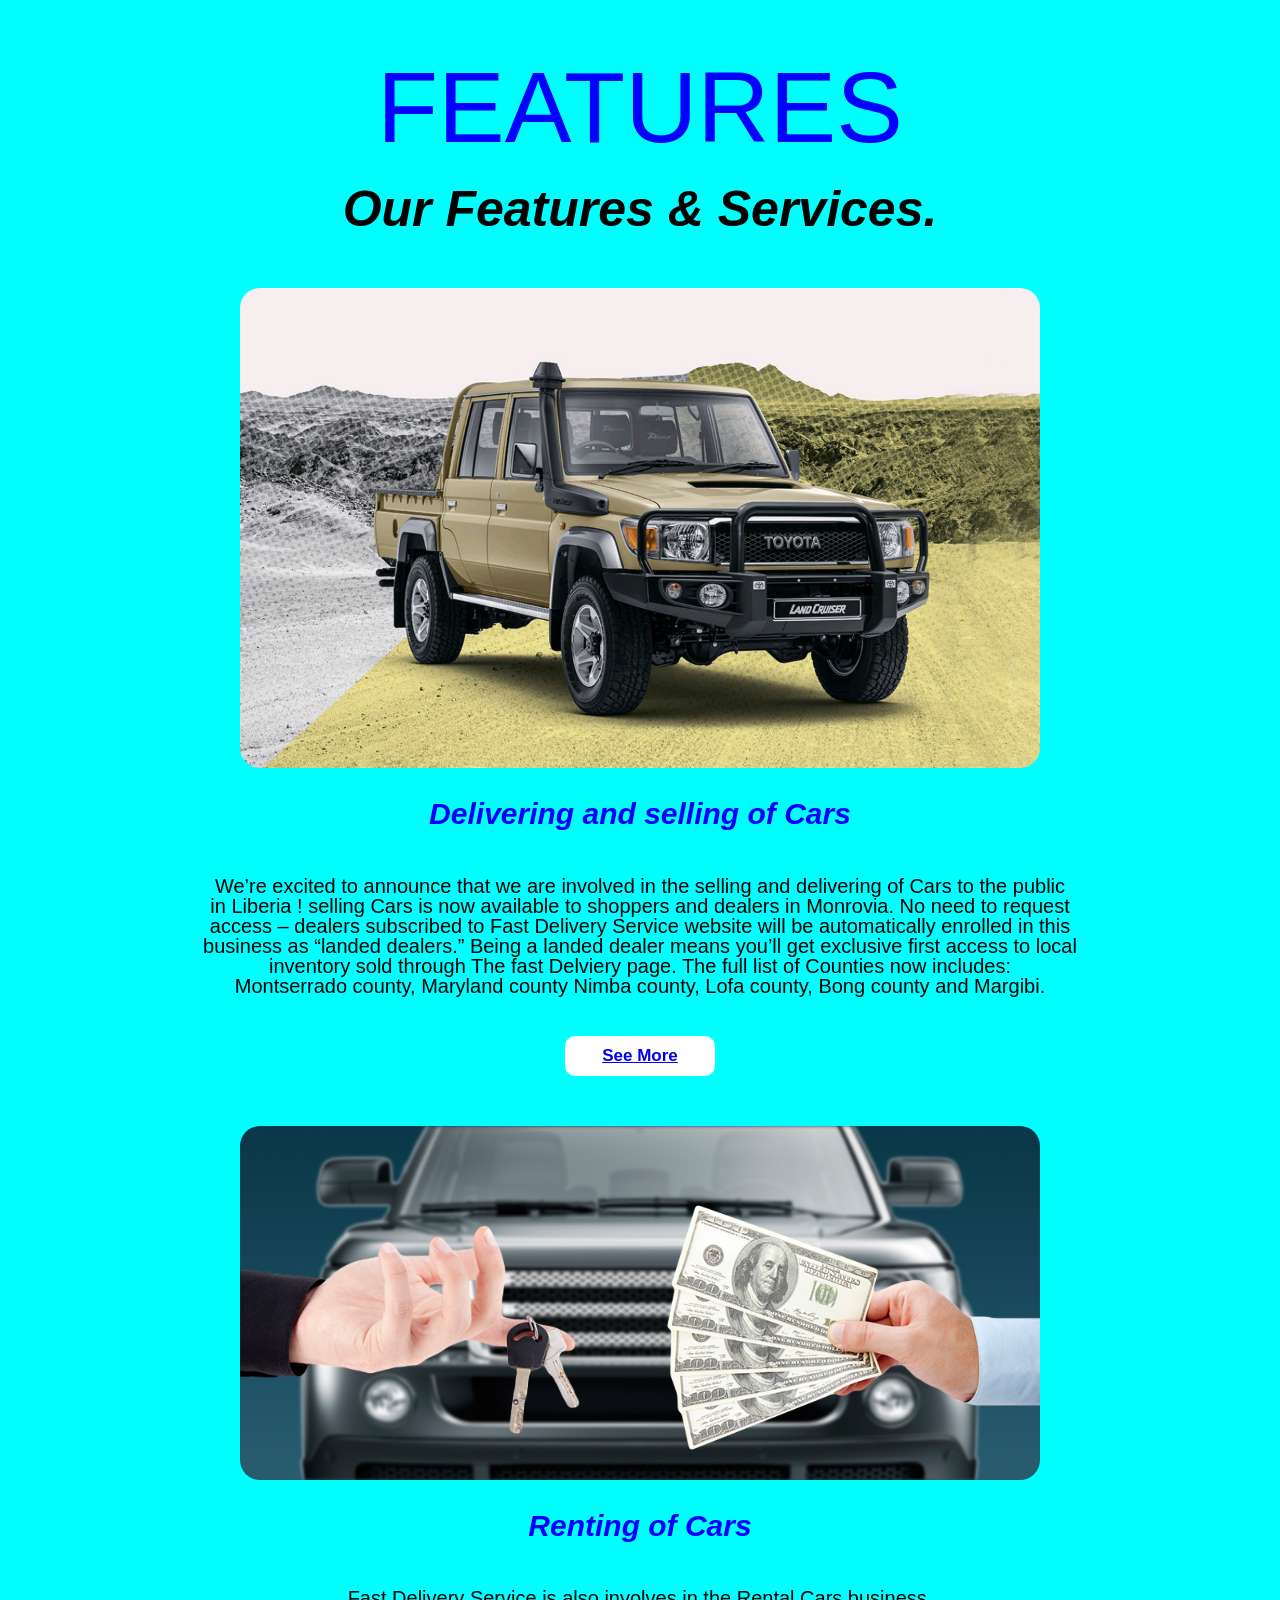
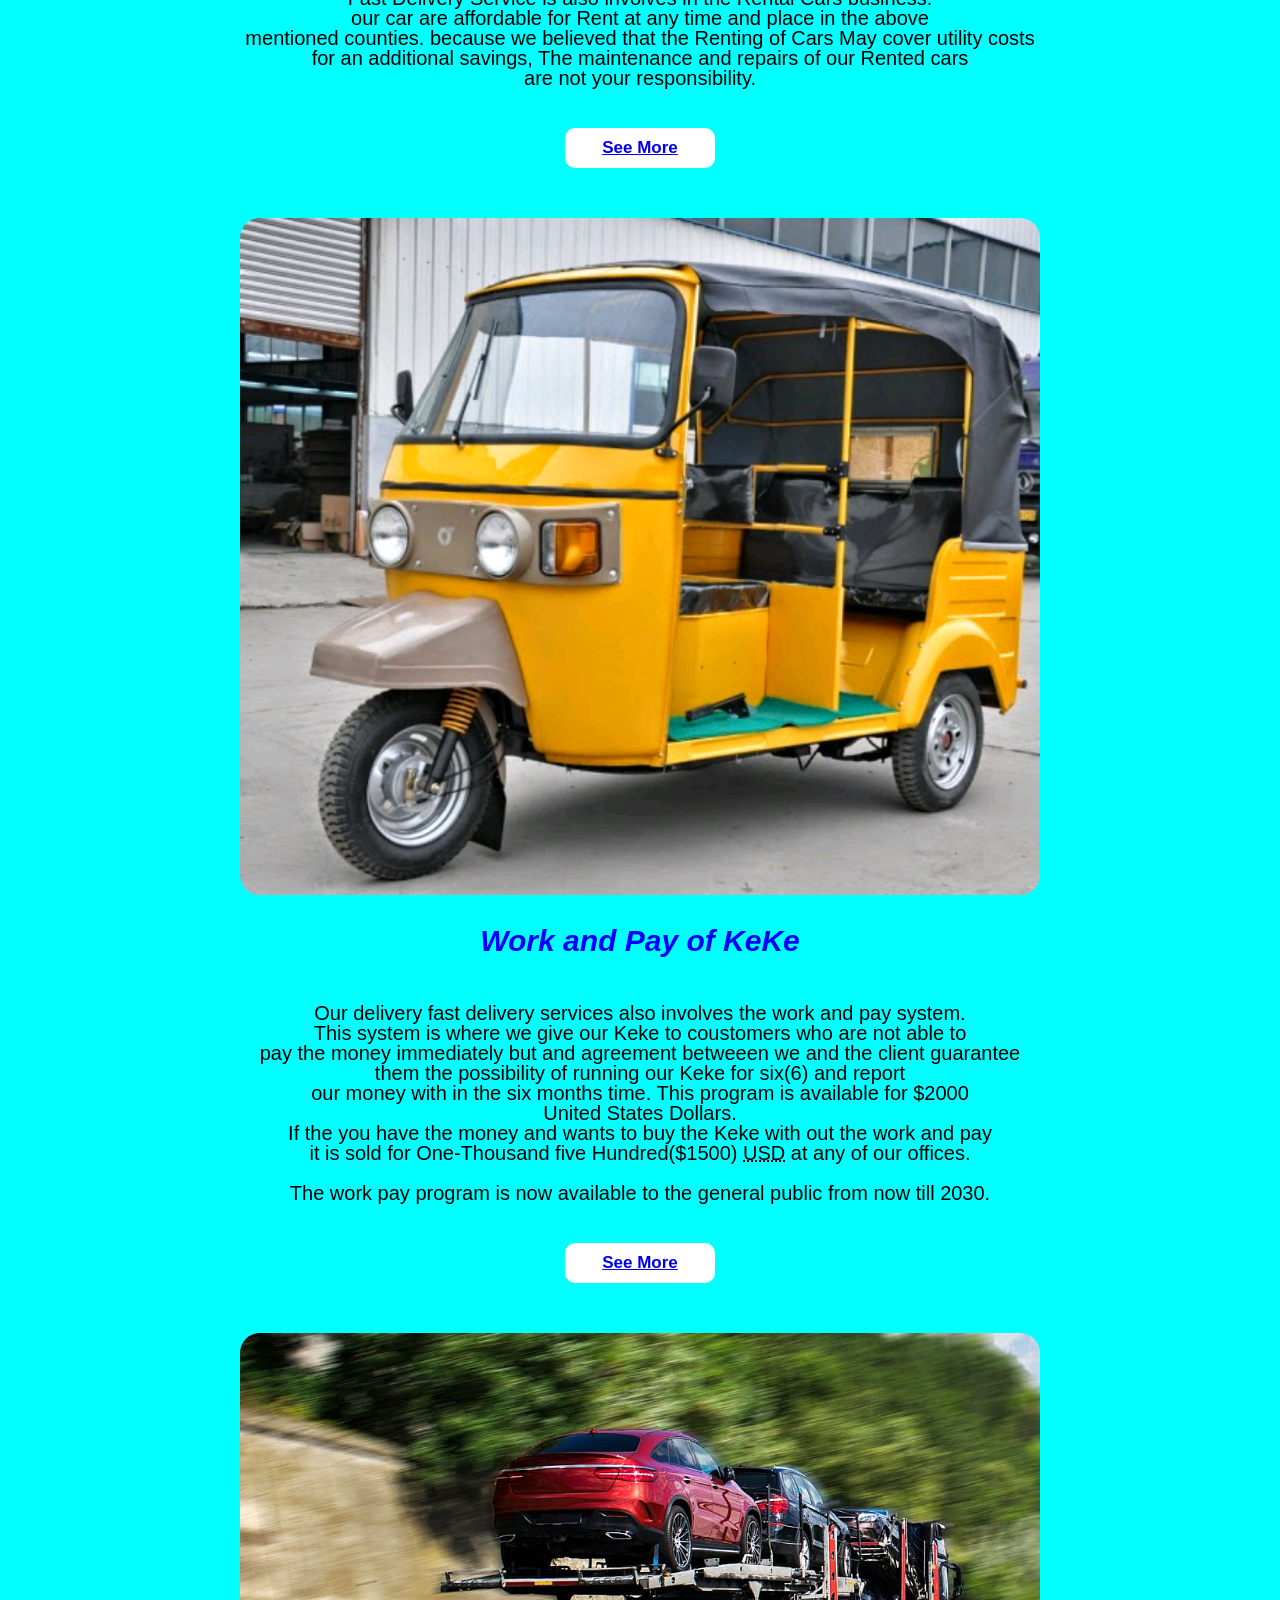
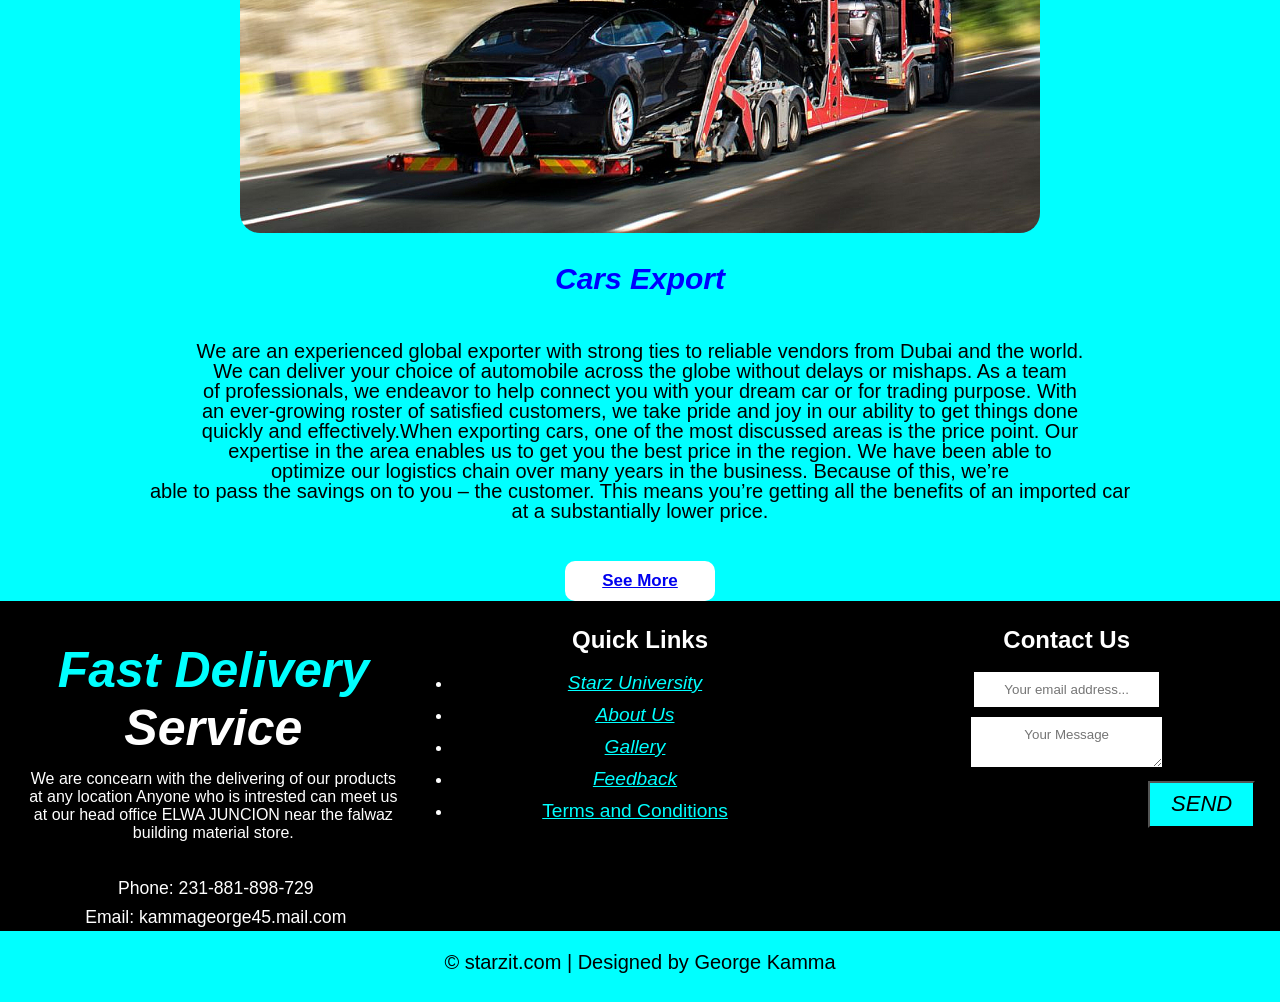
<file: Group 7 - Copy/New/Three.html>
<!DOCTYPE html>
<html lang="en">
<head>
  <meta charset="UTF-8">
  <meta http-equiv="X-UA-Compatible" content="IE=edge">
  <meta name="viewport" content="width=device-width, initial-scale=1.0">
  <title>Services</title>
  <!--css begins from here-->
  <style>
    *{
      margin: 0;
      padding: 0;
      text-align: center;
      font-family: arial;
      transition: 0.5s;
    }
    body{
      width: 100vw;
      height: 100vh;
      background: aqua;
      padding-top: 50px; 
    }
    h4{
      color: blue;
      font-weight: 400;
      font-size: 100px; 
    }
    h1{
      color: black;
      font-size: 50px;
      margin-top: 15px;
      font-style: italic;
    }
    .box img{
      width: 800px;
      margin-top: 50px;
      border-radius: 20px;
    }
    .box h3{
      font-size: 30px;
      font-style: italic;
      padding-top:  25px;
      color: blue;
      
    }
    .box p{
      color:black;
      padding-top: 25px;
      line-height: 20px;
      font-size: 20px;
      margin: 20px;
    }
    .box .btn{
      width: 150px;
      height: 40px;
      background: white;
      border-radius: 10px;
      border: none;
      color: black;
      font-size: 17px;
      cursor: pointer;
      font-weight: bold;
      margin-top: 20px;

    }
    .box .btn:hover{
      background: red;
      color: #4e746b;
      border: 1px solid #4e746b;
    }

    
   .footer{
    background: black;
    color:#fff;
    height: 400px;
    position: relative;
   }
   .footer .footer-content{
    height: 350px;
    display: flex;
   }
   .footer .footer-content .footer-section {
    flex: 1px;
    padding: 25px;
   }
   .footer .footer-content p{
    margin-top: 13px;
    
   }
   .footer .footer-content h1,
   .footer .footer-content h2{
      color:#fff;
   }
   .footer .footer-content .about h1 span{
      color: aqua;
   }
   .footer .footer-content .about .contact span{
    display: block;
    font-size: 1.1em;
    margin-bottom: 8px;
   }
   .footer .footer-content .about .socials a{
    border: 1px solid blue;
    width: 45px;
    height: 41px;
    padding-top: 5px;
    margin: 7px;
    text-align: center;
    display: inline-block;
    font-size: 1.3em;
    border-radius: 5px;
   }
   .footer .footer-content .about .socials a:hover{
    border: 1px solid white;
    color: white;
    transition: all .3s;
   }
   .footer .footer-content .links ul li a{
     display: block;
     margin-bottom: 10px;
     margin-right: 10px;
     color: aqua;
     font-size: 1.2em;
   }
   .footer .footer-content .links ul li a:hover{
    color: blue;
    margin-left: 15px;
    transition: all .3s;
   }
   .footer .footer-content .contact-input{
     background:white;
     color:black;
     margin-bottom: 10px;
     line-height: 15px;
     padding:10px 8px;
     border: none;
   }
   .footer .footer-content .contact-input:focus{
    background: aqua;
    font-size: 20px;
   }
   .footer .footer-content .contact-form .contact-btn{
    float: right;
   }
   .footer .footer-bottom{
    background: aqua;
    color: black;
    height: 50px;
    width: 100%;
    text-align: center;
    position: absolute;
    bottom: 0px;
    left: 0px;
    padding-top: 20px;
    font-size: 20px;
    
   }
   .btn-big{
    padding: .7rem 1.3rem;
    line-height: 1.3rem;
    background: aqua;
    font-size: 22px;
    font-style: italic;
   }
   .btn-big:hover{
    color: blue;
    transition: 1.5s;
   }
  
   
  </style>
  <!--style ends and head tag closes-->
 
</head>
  <body>
    <!--the body section starts from here-->
      <h4>FEATURES</h4>
      <h1>Our Features & Services.</h1>
    <div class="row">
      <div class="box">
               <img src="../Pics/land cruiser.jpg" alt="">
               <h3> Delivering and selling of Cars</h3>
               <p> 
                We’re excited to announce that we are involved in  the selling and delivering of Cars to the public <br> in Liberia ! selling Cars is now available to  shoppers and dealers in Monrovia. 

                No need to request <br> access – dealers  subscribed to Fast Delivery Service website will be automatically enrolled in this <br>  business  as “landed dealers.” Being  a landed dealer means you’ll get exclusive  first access to local <br> inventory  sold through  The fast Delviery page. 
                The full list of Counties now  includes: <br> Montserrado county, Maryland county Nimba county, Lofa county, Bong county and Margibi.
               </p>

        <button class="btn"><a href="/One.html">See More</a> </button>
      </div>
      <div class="box">
               <img src="../New/a1.jpg" alt="">
               <h3>Renting of Cars</h3>
               <p>
                Fast Delivery Service is also involves in the Rental Cars business. <br>
                our car are affordable for Rent at any time and place in the above <br> mentioned counties.
                because we believed that the Renting of Cars May cover utility costs <br> for
                an additional savings, The maintenance and repairs of our Rented cars <br>
                are not your responsibility.
               </p>
                 


                  <!--a link to my gallery-->
        <button class="btn"><a href="/New/Five.html">See More</a> </button>
      </div>
      <div class="box">
               <img src="../Pics/keke4.jpg" alt="">
               <h3>Work and Pay of KeKe</h3>
               <p> 
                Our delivery fast delivery services also involves the work and pay system. <br>
                This system is where we give our Keke to coustomers who are not able to <br>
                pay the money immediately but and agreement betweeen we and the client guarantee <br>them the possibility of running our Keke for six(6) and report <br>our money with in the six months time.  This program is available for $2000 <br>United States Dollars. <br>If the you have the money and wants to buy the Keke with out the work and pay <br>it is sold for One-Thousand five Hundred($1500) <abbr title="UNITED STATES DOLLAR"> USD</abbr> at any of our offices.

            <br><br>
               The work pay program is now available to the general public from now till 2030.
               </p>
                    <!--a link back to my home page-->
        <button class="btn"><a href="/One.html">See More</a> </button>
      </div>
      <div class="box">
               <img src="../New/Export.jpg" alt="">
               <h3>Cars Export</h3>
               <p> 
                We are an experienced global exporter with strong ties to reliable vendors  from Dubai and the world. <br> We can deliver your choice of automobile across the globe without delays or mishaps. As a team <br> of professionals, we  endeavor to help connect you with your dream car or for trading purpose. With <br>  an ever-growing roster of satisfied customers, we take pride and joy in  our ability to get things done <br> quickly and effectively.When exporting  cars, one of the most discussed areas is the price point. Our <br> expertise in the area enables us to  get you the best price in the region.  We have been able to <br> optimize our logistics chain over  many years in the  business. Because of this, we’re <br> able to pass the savings on to you – the customer. This means you’re getting all the benefits of an imported car <br> at a substantially lower price. 
               </p>

        <button class="btn"><a href="/One.html">See More</a></button>

      </div>
    </div>
    
      <!--the footer section begins from here-->
<div class="footer">
  <div class="footer-content">


   <div class="footer-section about">
     <h1 class="logo-text"><span> Fast Delivery</span> Service</h1>
     <p> 
       We are concearn with the delivering of our products at any location 
       Anyone who is intrested can meet us at our head  office ELWA JUNCION near the  falwaz building material store.
     </p>
     <br>
     <br>
         
     <div class="contact"> 
       <span>&nbsp;Phone: 231-881-898-729</span> 
       <span>&nbsp;Email: kammageorge45.mail.com</span>
     </div>
     <div class="socials">
       <a href="#"></a>
       <a href="#"></a>
       <a href="#"></a>
       <a href="#"></a>
     </div>
   </div>
      <!--link of varous section of my documment-->
   <div class="footer-section links">
     <h2>Quick Links</h2> 
     <br>
     <ul>
      <li><a href="www.starzit.com"><i>Starz University</i></a></li> 
      <li><a href="/Two.html"><i>About Us</i></a></li>
      <li><a href="/New/Five.html"><i>Gallery</i></a></li>
      <li><a href="/Photos/record/Six.html"><i>Feedback</i></a></li>
      <li><a href="www.google.com"><i></i>Terms and Conditions</a></li>
     </ul>
   </div>
   <div class="footer-section contact-form">
     <h2>Contact Us</h2>
     <br>
     <form action="four.html" method="post">
       <input type="email" name="email" class="text-input contact-input" placeholder="Your email address..."> 
       <br>
       <textarea name="Message" class="text-input contact-input" placeholder="Your Message"></textarea>
        <br>
       <button type="submit" class="btn btn-big contact-btn">SEND</button>
     </form>
   </div>
 </div>
                
             <!--footer buttom -->
 <div class="footer-bottom">
    &copy; starzit.com | Designed by George Kamma
 </div>
</div>
  </body>
</html>
</file>
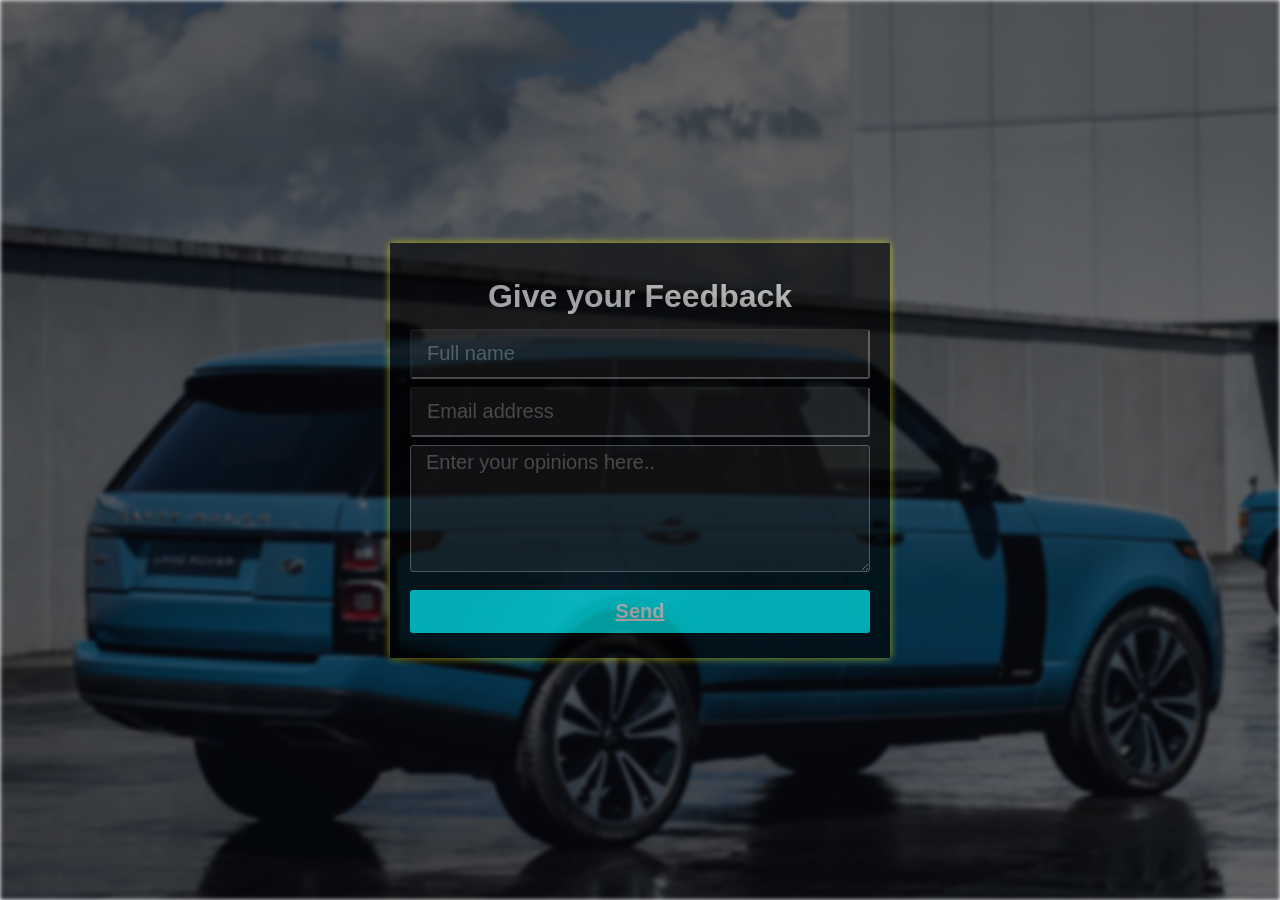
<file: Group 7 - Copy/Photos/record/Six.html>
<!DOCTYPE html>
<html lang="en">
<head>
  <meta charset="UTF-8">
  <meta http-equiv="X-UA-Compatible" content="IE=edge">
  <meta name="viewport" content="width=device-width, initial-scale=1.0">
  <title>Feedback</title>
  <!--the beginning of my style sheet-->
  <style>
   *{
    margin: 0;
    padding: 0;
    font-family: sans-serif;
    box-sizing: border-box;
    outline: none;
    color: #fff;
   }
   section{
    position: absolute;
    height: 100%;
    width: 100%;
    background: url(../../Pics/rage\ rover.jpg);
    filter: blur(2px) brightness(40%);
   }
   body{
    display: flex;
    height: 100vh;
    align-items: center;
    justify-content: center;
   }
   .container{
    width: 500px;
    background: black;
    box-shadow: 0 0 8px rgba(250, 250, 0, 6);
    opacity: 0.6;
   }
   .container form{
    width: 100%;
    text-align: center;
    padding: 25px  20px;
   }
   form h1{
    padding: 10px 0;
   }
   form .id{
    position: relative;
   }
   .id i{
    position: absolute;
    font-size: 20px;
    top: 50px;
    right: 20px;
    transform: translateY(-50%);
   }
   form input{
     width: 100%;
     height: 50px;
     margin: 4px 0;
     border: 1px soli #5c5c5c;
     border-radius: 3px;
    background: #181717;
    padding-right: 45px;
    padding:0 15px;
    font-size: 20px;
   }
   form textarea{
    padding: 5px 15px;
    border: 1px soli #5c5c5c;
     border-radius: 3px;
    background: #181717;
    font-size: 20px;
    width: 100%;
    margin: 4px 0;
   }
   form button{
    margin-top: 10px;
    border: none;
    background: aqua;
    color: #222;
    padding: 10px 0;
    width: 100%;
    font-size: 20px;
    font-weight: 800;
    cursor: pointer;
    border-radius: 3px;
   }
   form input:focus,
   form textarea:focus{
    border: 1px solid #00fff0;
    color: #00fff0;
    transition: all 0.3s ease;
   }
   form input:focus::placeholder,
   form textarea:focus::placeholder{
    padding-left: 4px;
    color: #00fff0;
    transition: all 0.3s ease;
   }
   form input:focus + i{
    color: #00fff0;
    transition: all 0.3s ease;
   }
  </style>
  <!--style sheet ends here-->
</head>
<!--head closes as the body begins from here-->

<body>
  <!--feedback for begins -->
  <section></section>
  <div class="container">
    <form>
      <h1>Give your Feedback</h1>
      <div class="id">
      <input type="text" placeholder="Full name">
      <i class="far fa-user"></i>
      </div>
      <div class="id">
        <input type="email" placeholder="Email address">
        <i class="far fa-envelope"></i>
        
       </div>
       <textarea cols="15" rows="5" placeholder="Enter your opinions here.."></textarea>
       <!--buttom link to my personal email-->
       <button><a href="mailto:kammageorge45@gmail.com">Send</a> </button>
    </form>
   <!--forms ends-->
  </div>
</body>
</html>
</file>
<file: FP/style.css>
.menu_bar {
  height: 60%;
  width: 77%;
  display:flex;
  align-items:center;
  justify-content: space-between;
  padding:0 20%;
  margin:0 25%;
  font-family: 'Times New Roman', Times, serif
}

.menu_bar ul {
  list-style: none;
  display: flex;
}

.menu_bar ul li {
  padding: 10px 10px;
}

.menu_bar ul li a {
  color: var(--color-white);
  text-decoration: none;
  font-size: 18px;
  transition: o.3s;
}

.menu_bar ul li a:hover {
   color:goldenrod;
}
  
.section_top {
  width:80%;
  height:500px;
  margin: 0 5%;
  overflow: hidden;
  position: relative;
  background-image: url(Media/vaccine.jpeg);
  background-position: center;
  background-repeat: no-repeat;
  background-size: cover;
}
  .content {
    float: left;
    color:goldenrod;
    text-decoration: aliceblue;
    font-size: 30px;
    font-family: 'Times New Roman', Times, serif;
    border-radius: none;
    margin: 5% 5%;
  }
  
  .content a {
    float: left;
    text-overflow: 2%;
    color:goldenrod;
    background: rgb(3, 78, 3);
    margin: 0% 0%;
    padding: 5px 6px;
    height: 35px;
    width: 20%;
    text-decoration: aliceblue;
    font-size: 14px;
    border-radius: none;
    font-family: 'Times New Roman', Times, serif
  }
  
  .content a:hover{
    background: darkslategrey;
    color:lemonchiffon;
    
  }
  
  .form {
    width:450px;
    height:30px;
    padding: 20px;
    text-justify: none;
    text-size: 20px
  }
  
  .button{
    width:80px;
  }
  .map{
    display: flex;
    margin-left: 300px;
  }
</file>
